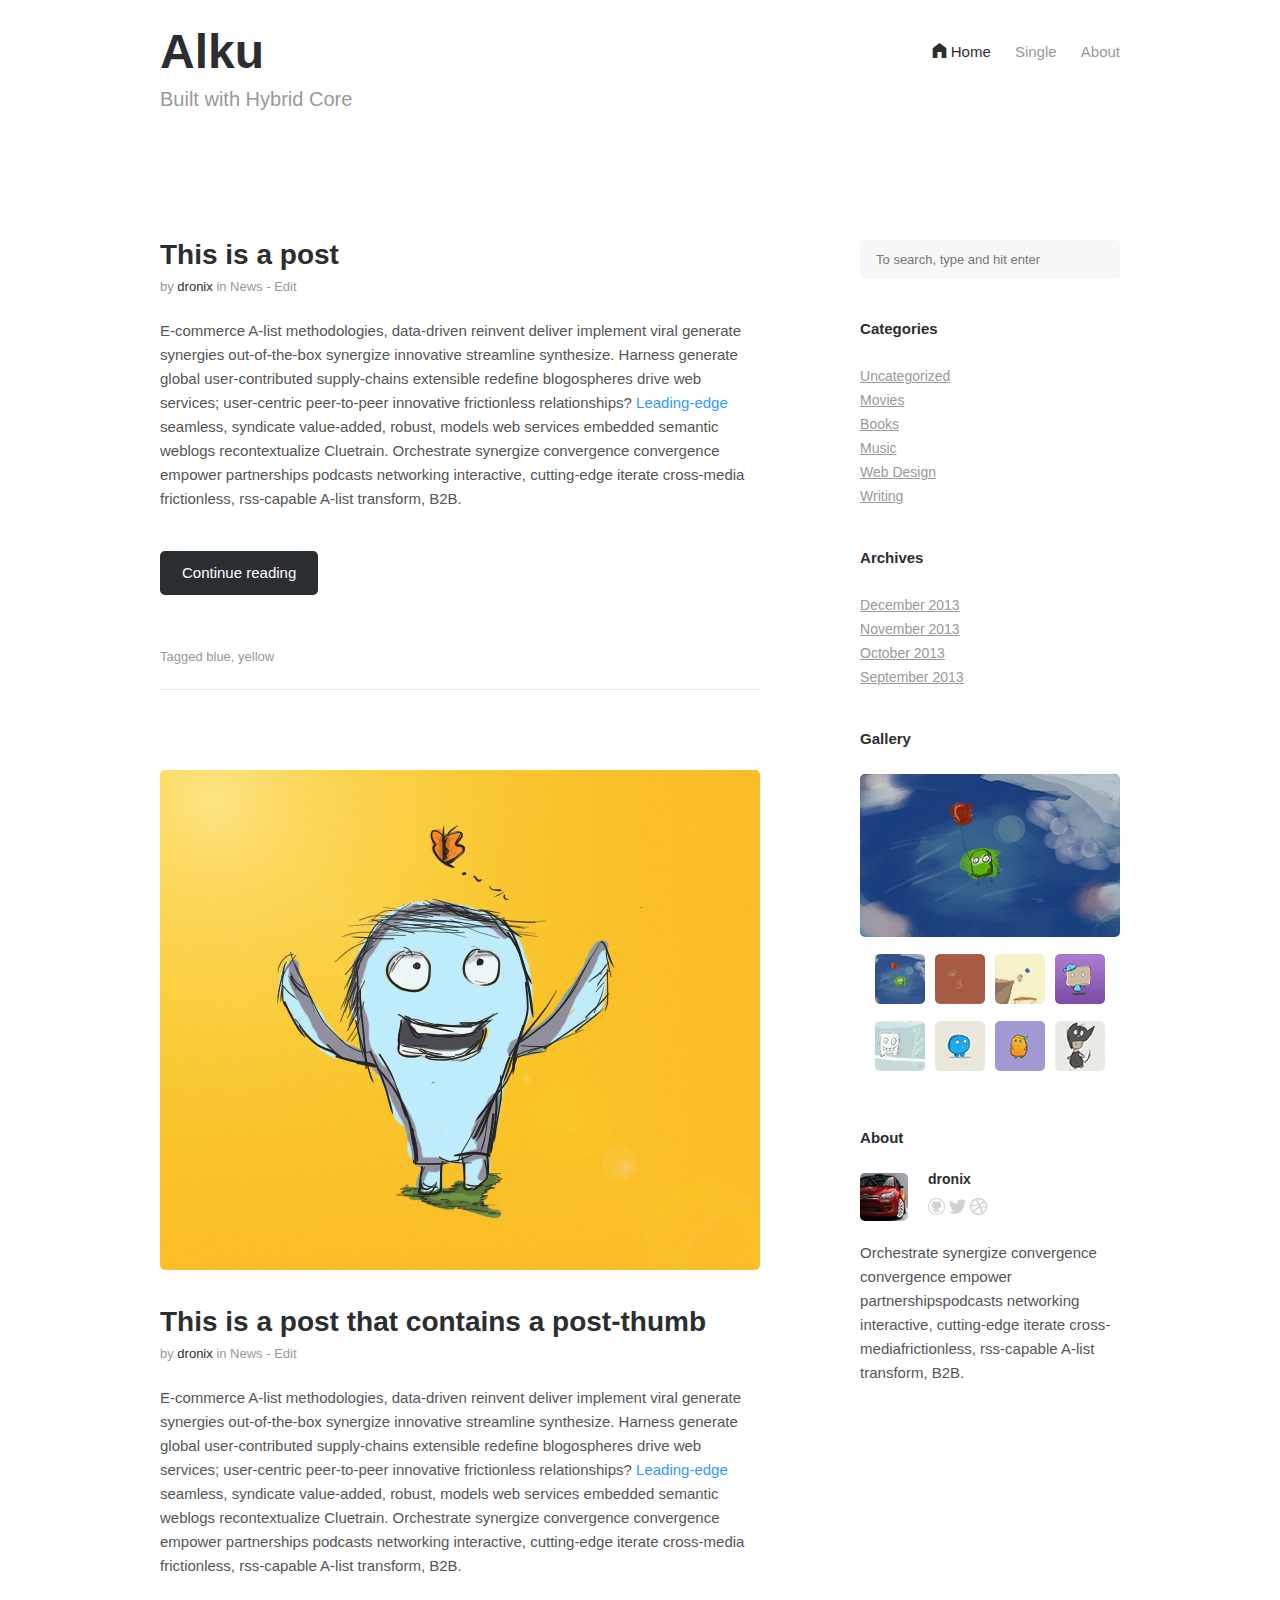
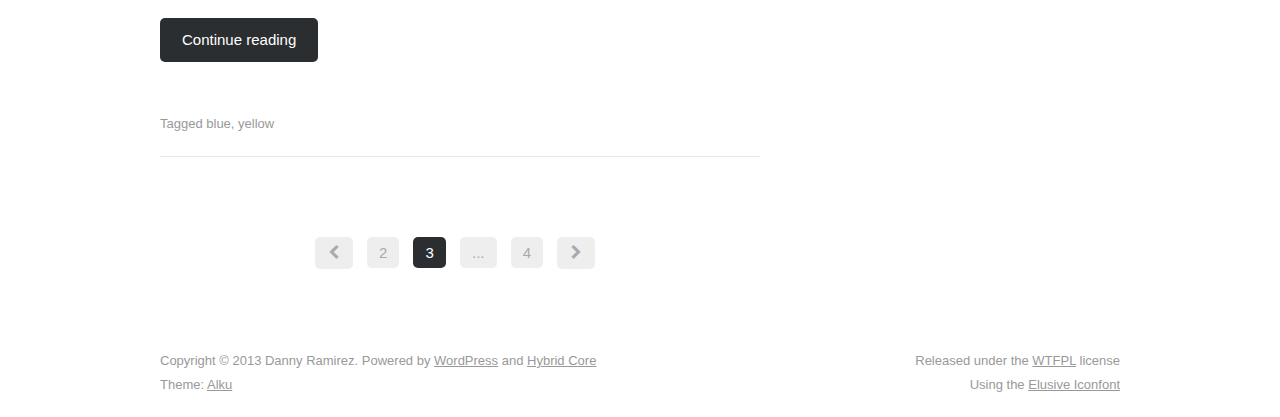
<file: HTML/index.html>
<!DOCTYPE html>
<html lang="en">
<head>
<meta charset="utf-8">
<meta name="viewport" content="width=device-width, initial-scale=1.0">
<title>Alku</title>
<!--[if lt IE 9]><script src="js/html5shiv.js"></script><![endif]-->
<link rel="stylesheet" href="style.css">
<link rel="stylesheet" href="css/elusive-webfont.css">
</head>
<body class="custom-font-enabled">
  <div id="page-container">

    <header id="page-header">

      <hgroup id="branding">
        <h1 class="site-title"><a href="index.html" title="Alku">Alku</a></h1><!-- .site-title-->
        <h2 class="site-description">Built with Hybrid Core</h2><!-- .site-description -->
      </hgroup><!-- #branding-->

      <nav id="page-nav">
        <ul id="menu-main" class="menu">
          <li id="menu-item-1" class="menu-item current-menu-item menu-item-home"><a href=""><i class="icon-home"></i>Home</a></li>
          <li id="menu-item-2" class="menu-item">
            <a href="single.html">Single</a>
            <ul class="submenu">
              <li id="menu-item-4" class="menu-item"><a href="">One link</a></li>
              <li id="menu-item-5" class="menu-item"><a href="">Another</a></li>
              <li id="menu-item-6" class="menu-item"><a href="">Last item</a></li>
            </ul>
          </li>
          <li id="menu-item-3" class="menu-item"><a href="full-width.html">About</a></li>
        </ul><!-- #menu-main .menu -->
      </nav><!-- #page-nav -->

      <a href="" class="mobile-menu-toggle">Menu<i class="icon-menu" aria-hidden="true">&equiv;</i></a>
      <div class="mobile-menu-container"></div><!-- .mobile-menu-container -->

    </header><!-- #page-header-->

    <div id="content">
      
      <section id="main" class="site-content" role="main">

        <article id="post-1" class="hentry post format-standard">

          <header class="entry-header">
            <h1 class="entry-title">
              <a href="single.html">This is a post</a>
            </h1><!-- .entry-title -->
            <div class="entry-header-meta">
              by <span class="author"><a href="">dronix</a></span> in <span class="category"><a href="">News -  </a></span>
              <span class="edit-link"><a class="post-edit-link" href="" title="Edit this post">Edit</a></span>
            </div><!-- .entry-header-meta -->
          </header><!-- .entry-header-->

          <div class="entry-content">
            <p>E-commerce A-list methodologies, data-driven reinvent deliver implement viral generate synergies out-of-the-box synergize innovative streamline synthesize. Harness generate global user-contributed supply-chains extensible redefine blogospheres drive web services; user-centric peer-to-peer innovative frictionless relationships? <a href="">Leading-edge</a> seamless, syndicate value-added, robust, models web services embedded semantic weblogs recontextualize Cluetrain. Orchestrate synergize convergence convergence empower partnerships podcasts networking interactive, cutting-edge iterate cross-media frictionless, rss-capable A-list transform, B2B.</p>
          </div><!-- .entry-content -->

          <footer class="entry-footer">
            <a href="single.html" class="more-link">Continue reading</a>
            <span class="post_tag">Tagged <a href="">blue</a>, <a href="">yellow</a></span>
          </footer><!-- .entry-footer -->

        </article><!-- .hentry .format-standard -->

        <article id="post-2" class="hentry post format-standard">

          <header class="entry-header">
            <img src="illustrations/doodle10.jpg" class="wp-post-image" alt="WP Post Image">
            <h1 class="entry-title">
              <a href="single.html">This is a post that contains a post-thumb</a>
            </h1><!-- .entry-title -->
            <div class="entry-header-meta">
              by <span class="author"><a href="">dronix</a></span> in <span class="category"><a href="">News -  </a></span>
              <span class="edit-link"><a class="post-edit-link" href="" title="Edit this post">Edit</a></span>
            </div><!-- .entry-header-meta -->
          </header><!-- .entry-header-->

          <div class="entry-content">
            <p>E-commerce A-list methodologies, data-driven reinvent deliver implement viral generate synergies out-of-the-box synergize innovative streamline synthesize. Harness generate global user-contributed supply-chains extensible redefine blogospheres drive web services; user-centric peer-to-peer innovative frictionless relationships? <a href="">Leading-edge</a> seamless, syndicate value-added, robust, models web services embedded semantic weblogs recontextualize Cluetrain. Orchestrate synergize convergence convergence empower partnerships podcasts networking interactive, cutting-edge iterate cross-media frictionless, rss-capable A-list transform, B2B.</p>
          </div><!-- .entry-content -->

          <footer class="entry-footer">
            <a href="single.html" class="more-link">Continue reading</a>
            <span class="post_tag">Tagged <a href="">blue</a>, <a href="">yellow</a></span>
          </footer><!-- .entry-footer -->
          
        </article><!-- .hentry .format-standard -->

        <div class="loop-pagination">
          <a href="" class="page-numbers prev"><i class="icon-chevron-left"></i><span class="hidden-text">Previous</span></a>
          <a href="" class="page-numbers">2</a>
          <span class="page-numbers current">3</span>
          <span class="page-numbers dots">...</span>
          <a href="" class="page-numbers">4</a>
          <a href="" class="page-numbers next"><i class="icon-chevron-right"></i><span class="hidden-text">Next</span></a>
        </div><!-- .loop-pagination -->

      </section><!-- #main .site-content -->

      <section id="sidebar" class="widget-area" role="complementary">

        <aside id="search" class="widget-search widget">
          <form role="search" id="search-form" action="">
            <div><input class="search-text" type="text" placeholder="To search, type and hit enter"></div>
          </form>
        </aside><!-- #search .widget -->

        <aside id="widget-categories-1" class="widget-categories widget">
          <h3 class="widget-title">Categories</h3>
          <ul>
            <li><a href="" class="cat-item">Uncategorized</a></li>
            <li><a href="" class="cat-item">Movies</a></li>
            <li><a href="" class="cat-item">Books</a></li>
            <li><a href="" class="cat-item">Music</a></li>
            <li><a href="" class="cat-item">Web Design</a></li>
            <li><a href="" class="cat-item">Writing</a></li>
          </ul>
        </aside><!-- #categories .widget -->

        <aside id="widget-archives-1" class="widget-archives widget">
          <h3 class="widget-title">Archives</h3>
          <ul>
            <li><a href="">December 2013</a></li>
            <li><a href="">November 2013</a></li>
            <li><a href="">October 2013</a></li>
            <li><a href="">September 2013</a></li>
          </ul>
        </aside><!-- #archives .widget -->

        <aside id="widget-gallery-1" class="widget-gallery widget">
          <h3 class="widget-title">Gallery</h3>
          <ul class="slides">
            <li data-thumb="illustrations/doodle01-50x50.jpg"><img width="260" height="163" src="illustrations/doodle01-260x163.jpg" alt="First Image"></li>
            <li data-thumb="illustrations/doodle02-50x50.jpg"><img width="260" height="163" src="illustrations/doodle02-260x163.jpg" alt="Second Image"></li>
            <li data-thumb="illustrations/doodle03-50x50.jpg"><img width="260" height="163" src="illustrations/doodle03-260x163.jpg" alt="Third Image"></li>
            <li data-thumb="illustrations/doodle04-50x50.jpg"><img width="260" height="163" src="illustrations/doodle04-260x163.jpg" alt="Fourth Image"></li>
            <li data-thumb="illustrations/doodle05-50x50.jpg"><img width="260" height="163" src="illustrations/doodle05-260x163.jpg" alt="Fifth Image"></li>
            <li data-thumb="illustrations/doodle06-50x50.jpg"><img width="260" height="163" src="illustrations/doodle06-260x163.jpg" alt="Sixth Image"></li>
            <li data-thumb="illustrations/doodle07-50x50.jpg"><img width="260" height="163" src="illustrations/doodle07-260x163.jpg" alt="Seventh Image"></li>
            <li data-thumb="illustrations/doodle08-50x50.jpg"><img width="260" height="163" src="illustrations/doodle08-260x163.jpg" alt="Eeighth Image"></li>
          </ul>
        </aside><!-- #gallery .widget -->

        <aside id="widget-about-1" class="widget-about widget">
          <h3 class="widget-title">About</h3>
          <img src="images/avatar.png" alt="Avtar" class="avatar">
          <span class="username">dronix</span>
          <div class="social-icons">
            <a href="" class="github"><i aria-hidden="true" class="icon-github"></i><span class="hidden-text">Github</span></a>
            <a href="" class="twitter"><i aria-hidden="true" class="icon-twitter"></i><span class="hidden-text">Twitter</span></a>
            <a href="" class="dribble"><i aria-hidden="true" class="icon-dribble"></i><span class="hidden-text">Dribbble</span></a>
          </div><!-- .social-icons -->
          <p>Orchestrate synergize convergence convergence empower partnershipspodcasts networking interactive, cutting-edge iterate cross-mediafrictionless, rss-capable A-list transform, B2B.</p>
        </aside><!-- #about .widget -->
        
      </section><!-- #sidebar .sidebar -->

    </div><!-- #content -->

    <footer id="page-footer">
      <p class="license">Released under the <a href="http://www.wtfpl.net/">WTFPL</a> license</p>
      <p class="fonts">Using the <a href="http://aristath.github.com/elusive-iconfont/">Elusive Iconfont</a></p>
      <p class="copyright">Copyright &copy; 2013 Danny Ramirez. Powered by <a href="">WordPress</a> and <a href="">Hybrid Core</a></p>
      <p class="credit">Theme: <a href="">Alku</a></p>
    </footer><!-- #page-footer-->

  </div><!-- #page-container -->

  <script src="js/jquery.min.js"></script>
  <script src="js/jquery.flexslider-min.js"></script>
  <script src="js/jquery.custom.js"></script>
</body>
</html>
</file>
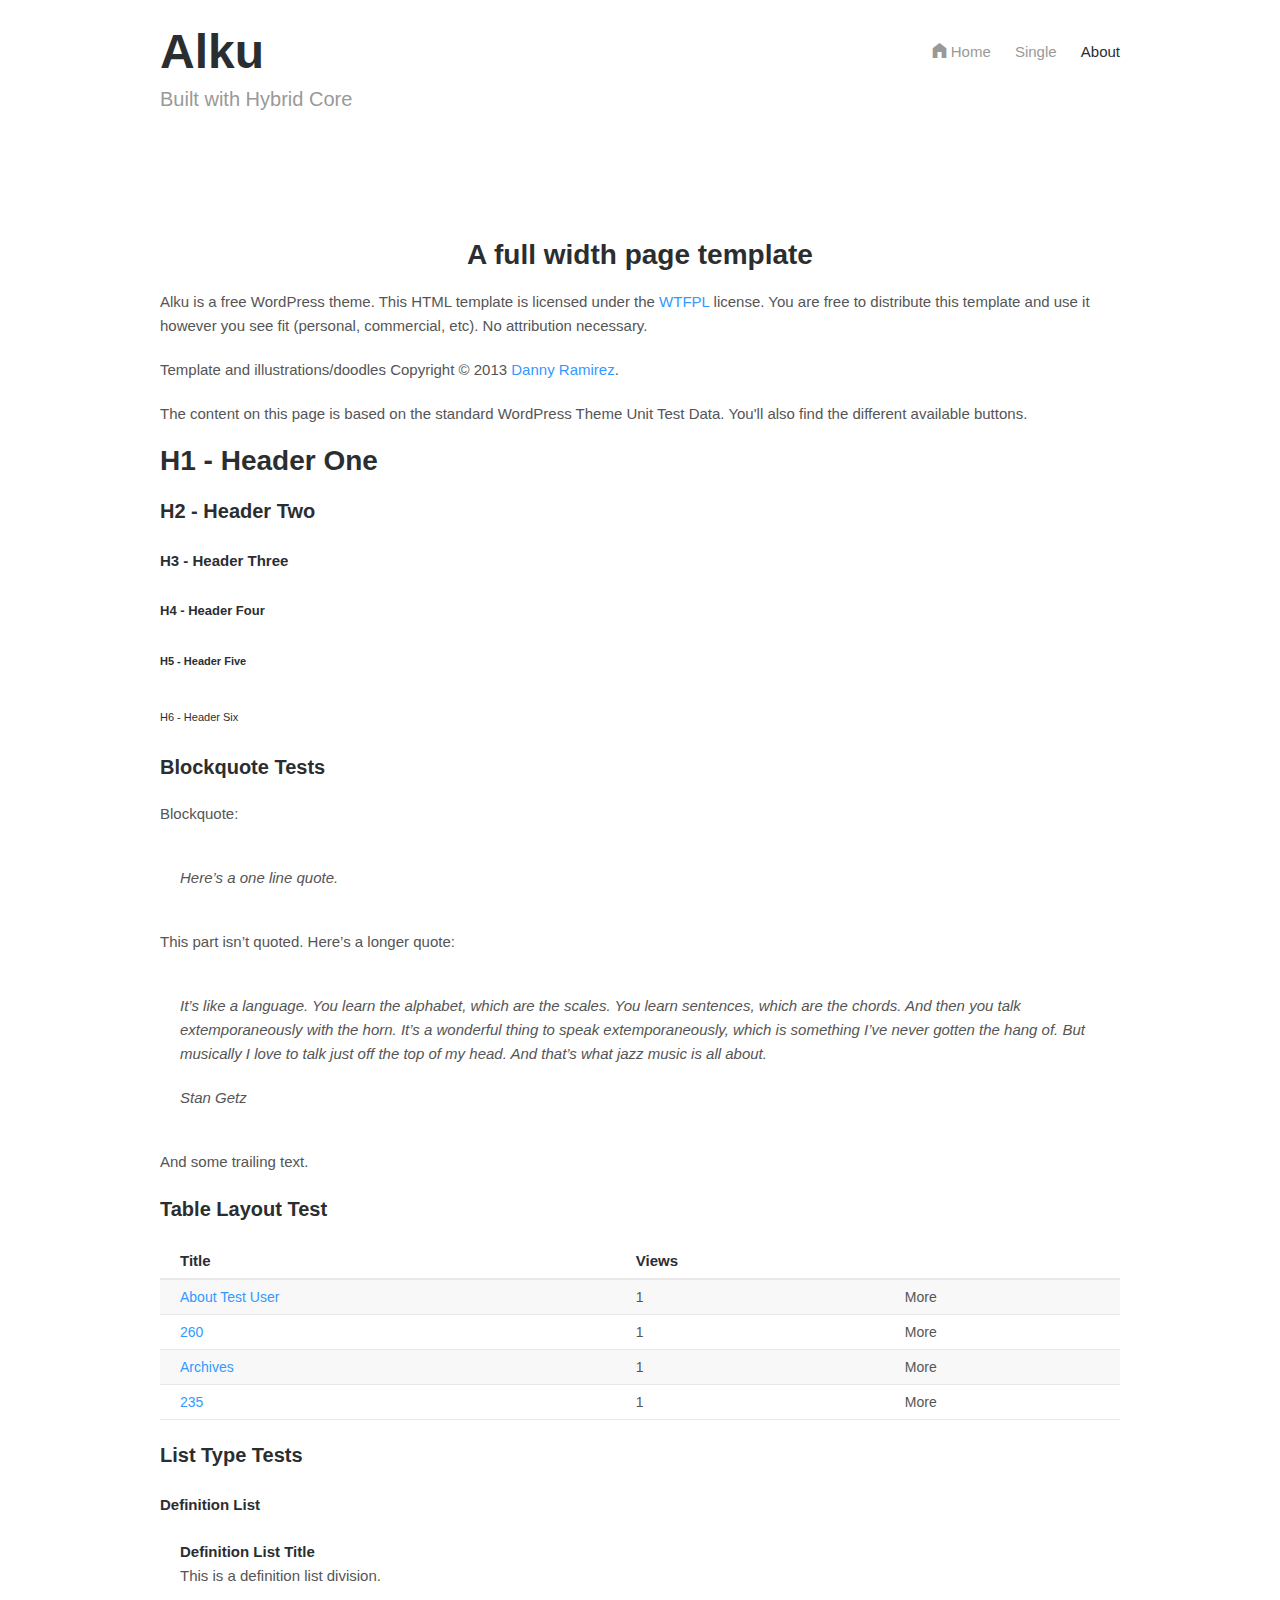
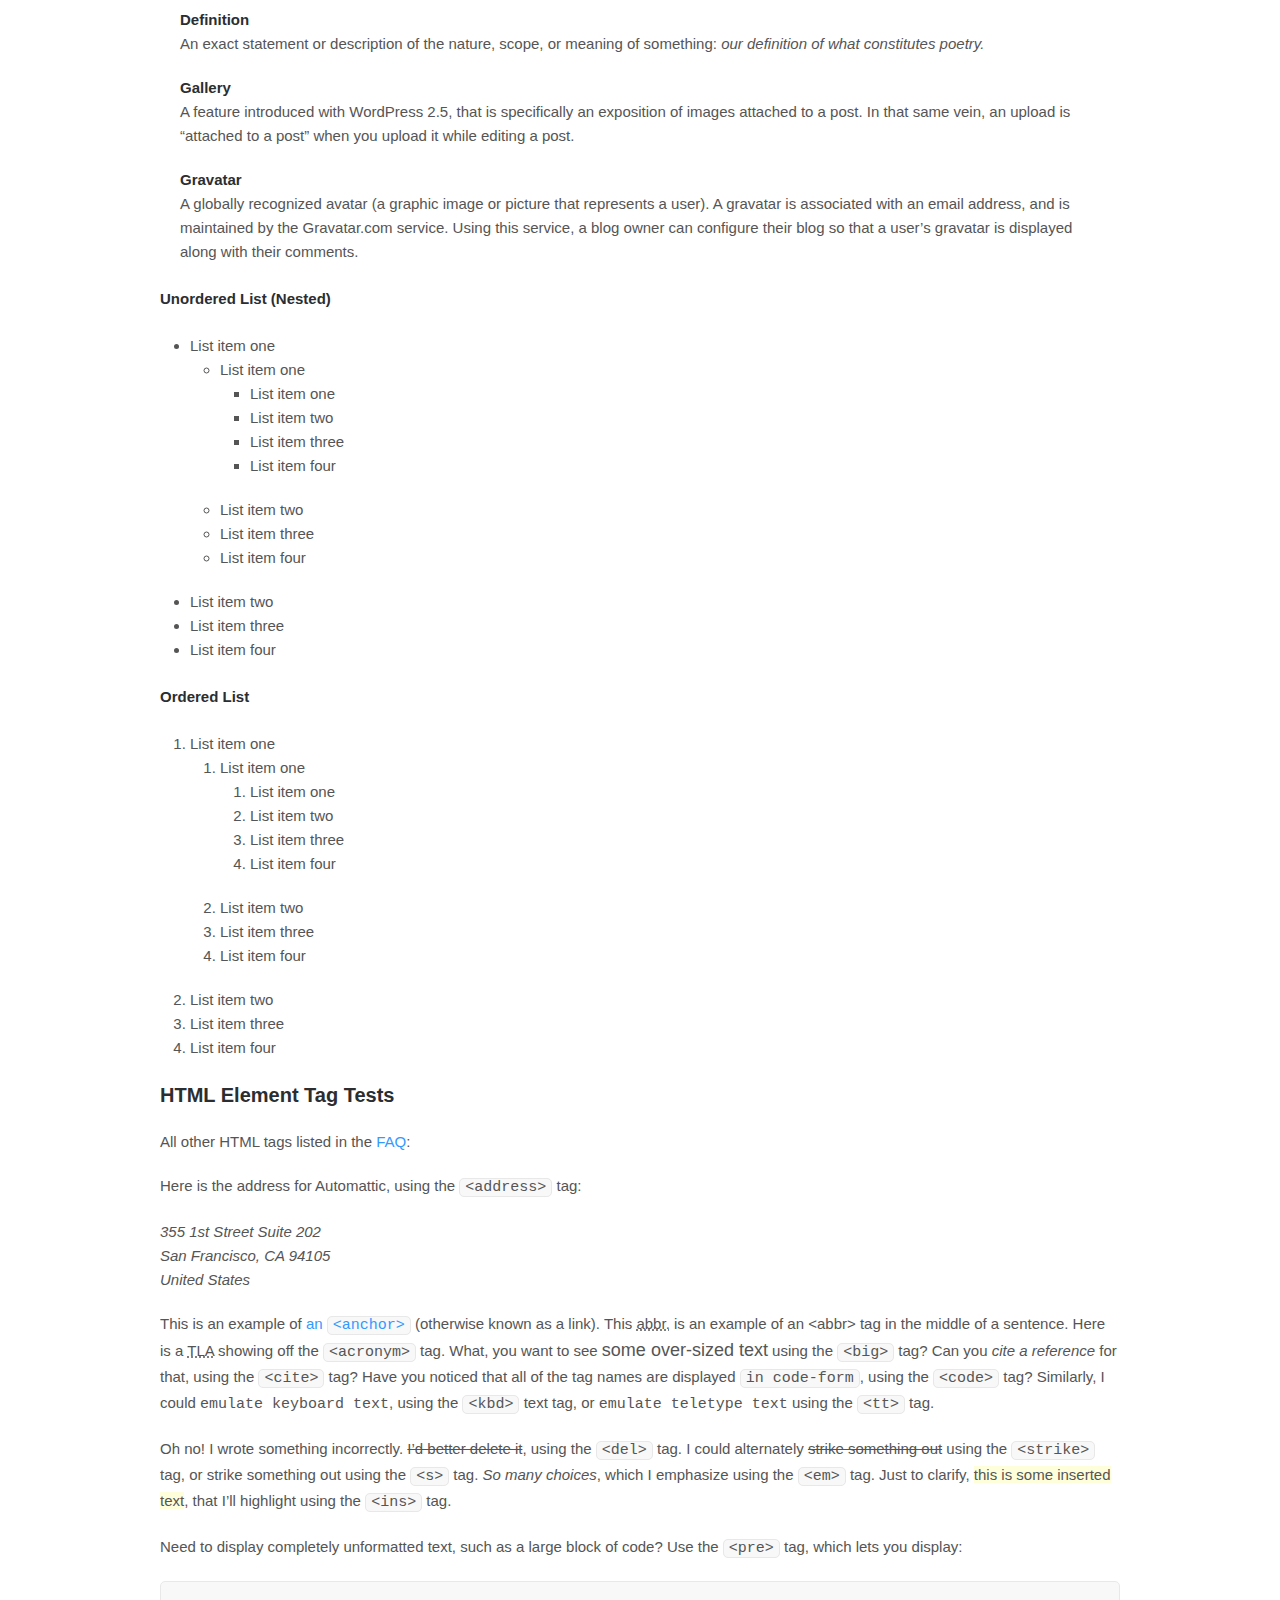
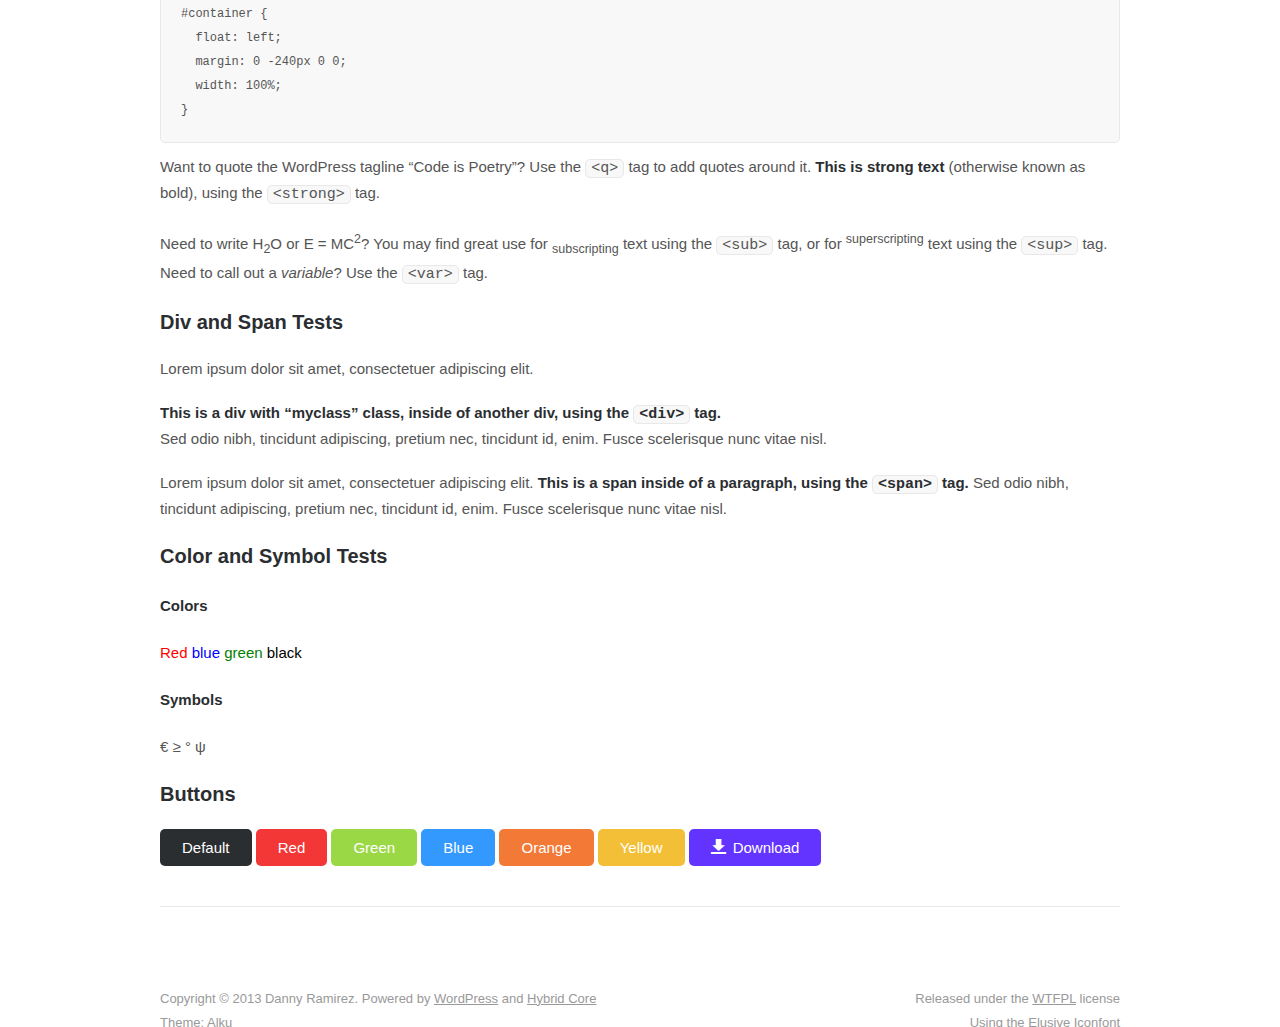
<file: HTML/full-width.html>
<!DOCTYPE html>
<html lang="en">
<head>
<meta charset="utf-8">
<meta name="viewport" content="width=device-width, initial-scale=1.0">
<title>Alku - Full Width</title>
<!--[if lt IE 9]><script src="js/html5shiv.js"></script><![endif]-->
<link rel="stylesheet" href="style.css">
<link rel="stylesheet" href="css/elusive-webfont.css">
</head>
<body class="layout-1c custom-font-enabled">
  <div id="page-container">

    <header id="page-header">

      <hgroup id="branding">
        <h1 class="site-title"><a href="index.html" title="Alku">Alku</a></h1><!-- .site-title-->
        <h2 class="site-description">Built with Hybrid Core</h2><!-- .site-description -->
      </hgroup><!-- #branding-->

      <nav id="page-nav">
        <ul id="menu-main" class="menu">
          <li id="menu-item-1" class="menu-item menu-item-home"><a href="index.html"><i class="icon-home"></i>Home</a></li>
          <li id="menu-item-2" class="menu-item">
            <a href="single.html">Single</a>
            <ul class="submenu">
              <li id="menu-item-4" class="menu-item"><a href="">One link</a></li>
              <li id="menu-item-5" class="menu-item"><a href="">Another</a></li>
              <li id="menu-item-6" class="menu-item"><a href="">Last item</a></li>
            </ul>
          </li>
          <li id="menu-item-3" class="menu-item current-menu-item"><a href="full-width.html">About</a></li>
        </ul><!-- #menu-main .menu -->
      </nav><!-- #page-nav -->

      <a href="" class="mobile-menu-toggle">Menu<i class="icon-menu" aria-hidden="true">&equiv;</i></a>
      <div class="mobile-menu-container"></div><!-- .mobile-menu-container -->

    </header><!-- #page-header-->

    <div id="content">
      
      <section id="main" class="site-content" role="main">

        <article id="post-2" class="hentry post format-standard">

          <header class="entry-header">
            <h1 class="entry-title">
              <a href="">A full width page template</a>
            </h1><!-- .entry-title -->
          </header><!-- .entry-header-->

          <div class="entry-content">
            <p>Alku is a free WordPress theme. This HTML template is licensed under the <a href="http://www.wtfpl.net/">WTFPL</a> license. You are free to distribute this template and use it however you see fit (personal, commercial, etc). No attribution necessary.</p>
            <p>Template and illustrations/doodles Copyright &copy; 2013 <a href="http://twitter.com/dronixs" title="@dronixs">Danny Ramirez</a>.</p>
            <p>The content on this page is based on the standard WordPress Theme Unit Test Data. You'll also find the different available buttons.</p>
            <h1>H1 - Header One</h1>
            <h2>H2 - Header Two</h2>
            <h3>H3 - Header Three</h3>
            <h4>H4 - Header Four</h4>
            <h5>H5 - Header Five</h5>
            <h6>H6 - Header Six</h6>
            <h2>Blockquote Tests</h2>
            <p>Blockquote:</p>
            <blockquote><p>Here&#8217;s a one line quote.</p></blockquote>
            <p>This part isn&#8217;t quoted.  Here&#8217;s a longer quote:</p>
            <blockquote><p>It’s like a language. You learn the alphabet, which are the scales. You learn sentences, which are the chords. And then you talk extemporaneously with the horn. It’s a wonderful thing to speak extemporaneously, which is something I’ve never gotten the hang of. But musically I love to talk just off the top of my head. And that’s what jazz music is all about.</p>
            <p><cite>Stan Getz</cite></p></blockquote>
            <p>And some trailing text.</p>
            <h2>Table Layout Test</h2>
            <table class="statsDay">
            <tbody>
            <tr>
            <th>Title</th>
            <th class="views">Views</th>
            <th></th>
            </tr>
            <tr class="alternate">
            <td class="label"><a href="http://wpthemetestdata.wordpress.com/about/">About Test User</a></td>
            <td class="views">1</td>
            <td class="more">More</td>
            </tr>
            <tr>
            <td class="label"><a href="http://wpthemetestdata.wordpress.com/">260</a></td>
            <td class="views">1</td>
            <td class="more">More</td>
            </tr>
            <tr class="alternate">
            <td class="label"><a href="http://wpthemetestdata.wordpress.com/archives/">Archives</a></td>
            <td class="views">1</td>
            <td class="more">More</td>
            </tr>
            <tr>
            <td class="label"><a href="http://wpthemetestdata.wordpress.com/">235</a></td>
            <td class="views">1</td>
            <td class="more">More</td>
            </tr>
            </tbody>
            </table>
            <h2>List Type Tests</h2>
            <h3>Definition List</h3>
            <dl>
            <dt>Definition List Title</dt>
            <dd>This is a definition list division.</dd>
            <dt>Definition</dt>
            <dd>An exact statement or description of the nature, scope, or meaning of something: <em>our definition of what constitutes poetry.</em></dd>
            <dt>Gallery</dt>
            <dd>A feature introduced with WordPress 2.5, that is specifically an exposition of images attached to a post. In that same vein, an upload is &#8220;attached to a post&#8221; when you upload it while editing a post.</dd>
            <dt>Gravatar</dt>
            <dd>A globally recognized avatar (a graphic image or picture that represents a user). A gravatar is associated with an email address, and is maintained by the Gravatar.com service. Using this service, a blog owner can configure their blog so that a user&#8217;s gravatar is displayed along with their comments.</dd>
            </dl>
            <h3>Unordered List (Nested)</h3>
            <ul>
            <li>List item one
            <ul>
            <li>List item one
            <ul>
            <li>List item one</li>
            <li>List item two</li>
            <li>List item three</li>
            <li>List item four</li>
            </ul>
            </li>
            <li>List item two</li>
            <li>List item three</li>
            <li>List item four</li>
            </ul>
            </li>
            <li>List item two</li>
            <li>List item three</li>
            <li>List item four</li>
            </ul>
            <h3>Ordered List</h3>
            <ol>
            <li>List item one
            <ol>
            <li>List item one
            <ol>
            <li>List item one</li>
            <li>List item two</li>
            <li>List item three</li>
            <li>List item four</li>
            </ol>
            </li>
            <li>List item two</li>
            <li>List item three</li>
            <li>List item four</li>
            </ol>
            </li>
            <li>List item two</li>
            <li>List item three</li>
            <li>List item four</li>
            </ol>
            <h2>HTML Element Tag Tests</h2>
            <p>All other HTML tags listed in the <a href="http://en.support.wordpress.com/code/">FAQ</a>:</p>
            <p>Here is the address for Automattic, using the <code>&lt;address&gt;</code> tag:</p>
            <address>355 1st Street Suite 202<br />
            San Francisco, CA 94105<br />
            United States</address>
            <p>This is an example of <a href="http://example.com">an <code>&lt;anchor&gt;</code></a> (otherwise known as a link). This <abbr title="abbreviation">abbr.</abbr> is an example of an &lt;abbr&gt; tag in the middle of a sentence. Here is a <acronym title="three-letter acronym">TLA</acronym> showing off the <code>&lt;acronym&gt;</code> tag. What, you want to see <big>some over-sized text</big> using the <code>&lt;big&gt;</code> tag? Can you <cite>cite a reference</cite> for that, using the <code>&lt;cite&gt;</code> tag? Have you noticed that all of the tag names are displayed <code>in code-form</code>, using the <code>&lt;code&gt;</code> tag? Similarly, I could <kbd>emulate keyboard text</kbd>, using the <code>&lt;kbd&gt;</code> text tag, or <tt>emulate teletype text</tt> using the <code>&lt;tt&gt;</code> tag.</p>
            <p>Oh no! I wrote something incorrectly. <del>I&#8217;d better delete it</del>, using the <code>&lt;del&gt;</code> tag. I could alternately <span style="text-decoration:line-through;">strike something out</span> using the <code>&lt;strike&gt;</code> tag, or strike something out using the <code>&lt;s&gt;</code> tag. <em>So many choices</em>, which I emphasize using the <code>&lt;em&gt;</code> tag. Just to clarify, <ins>this is some inserted text</ins>, that I&#8217;ll highlight using the <code>&lt;ins&gt;</code> tag.</p>
            <p>Need to display completely unformatted text, such as a large block of code? Use the <code>&lt;pre&gt;</code> tag, which lets you display:</p>
            <pre>#container {
  float: left;
  margin: 0 -240px 0 0;
  width: 100%;
}</pre>
            <p>Want to quote the WordPress tagline <q>Code is Poetry</q>? Use the <code>&lt;q&gt;</code> tag to add quotes around it. <strong>This is strong text</strong> (otherwise known as bold), using the <code>&lt;strong&gt;</code> tag.</p>
            <p>Need to write H<sub>2</sub>O or E = MC<sup>2</sup>? You may find great use for <sub>subscripting</sub> text using the <code>&lt;sub&gt;</code> tag, or for <sup>superscripting</sup> text using the <code>&lt;sup&gt;</code> tag. Need to call out a <var>variable</var>? Use the <code>&lt;var&gt;</code> tag.</p>
            <h2>Div and Span Tests</h2>
            <div>
            <p>Lorem ipsum dolor sit amet, consectetuer adipiscing elit.</p>
            <div class="myclass"><strong>This is a div with &#8220;myclass&#8221; class, inside of another div, using the <code>&lt;div&gt;</code> tag.</strong></div>
            <p>Sed odio nibh, tincidunt adipiscing, pretium nec, tincidunt id, enim. Fusce scelerisque nunc vitae nisl.</p>
            </div>
            <p>Lorem ipsum dolor sit amet, consectetuer adipiscing elit. <span><strong>This is a span inside of a paragraph, using the <code>&lt;span&gt;</code> tag.</strong></span> Sed odio nibh, tincidunt adipiscing, pretium nec, tincidunt id, enim. Fusce scelerisque nunc vitae nisl.</p>
            <h2>Color and Symbol Tests</h2>
            <h3>Colors</h3>
            <p><span style="color:#ff0000;">Red </span> <span style="color:#0000ff;">blue <span style="color:#00ff00;"><span style="color:#008000;">green</span> <span style="color:#000000;">black <span style="color:#ffffff;">white</span></span></span></span></p>
            <h3>Symbols</h3>
            <p>€  ≥ ° ψ</p>
            <h2>Buttons</h2>
            <button>Default</button>
            <button class="red">Red</button>
            <button class="green">Green</button>
            <button class="blue">Blue</button>
            <button class="orange">Orange</button>
            <button class="yellow">Yellow</button>
            <button class="download">Download</button>
          </div><!-- .entry-content -->
          
        </article><!-- .hentry .format-standard -->

    </div><!-- #content -->

    <footer id="page-footer">
      <p class="license">Released under the <a href="http://www.wtfpl.net/">WTFPL</a> license</p>
      <p class="fonts">Using the <a href="http://aristath.github.com/elusive-iconfont/">Elusive Iconfont</a></p>
      <p class="copyright">Copyright &copy; 2013 Danny Ramirez. Powered by <a href="">WordPress</a> and <a href="">Hybrid Core</a></p>
      <p class="credit">Theme: <a href="">Alku</a></p>
    </footer><!-- #page-footer-->

  </div><!-- #page-container -->

  <script src="js/jquery.min.js"></script>
  <script src="js/jquery.flexslider-min.js"></script>
  <script src="js/jquery.custom.js"></script>
</body>
</html>
</file>
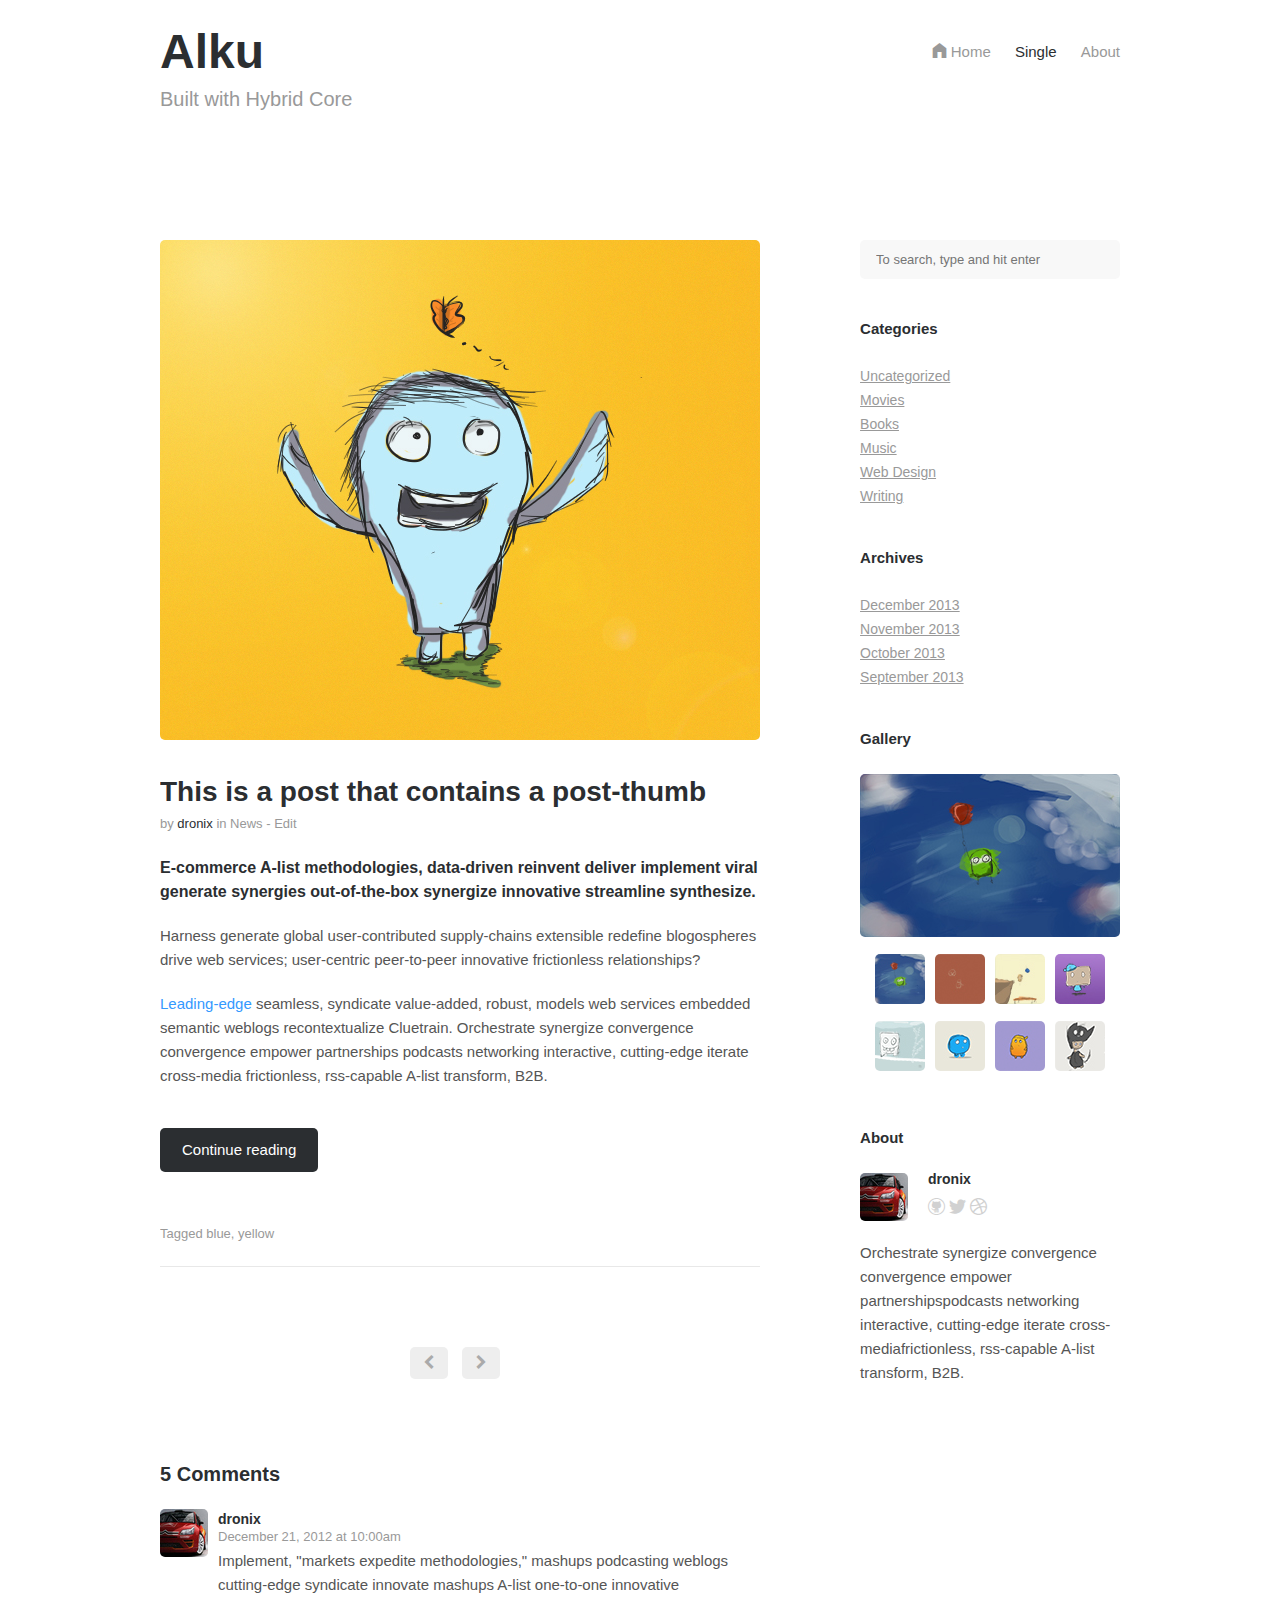
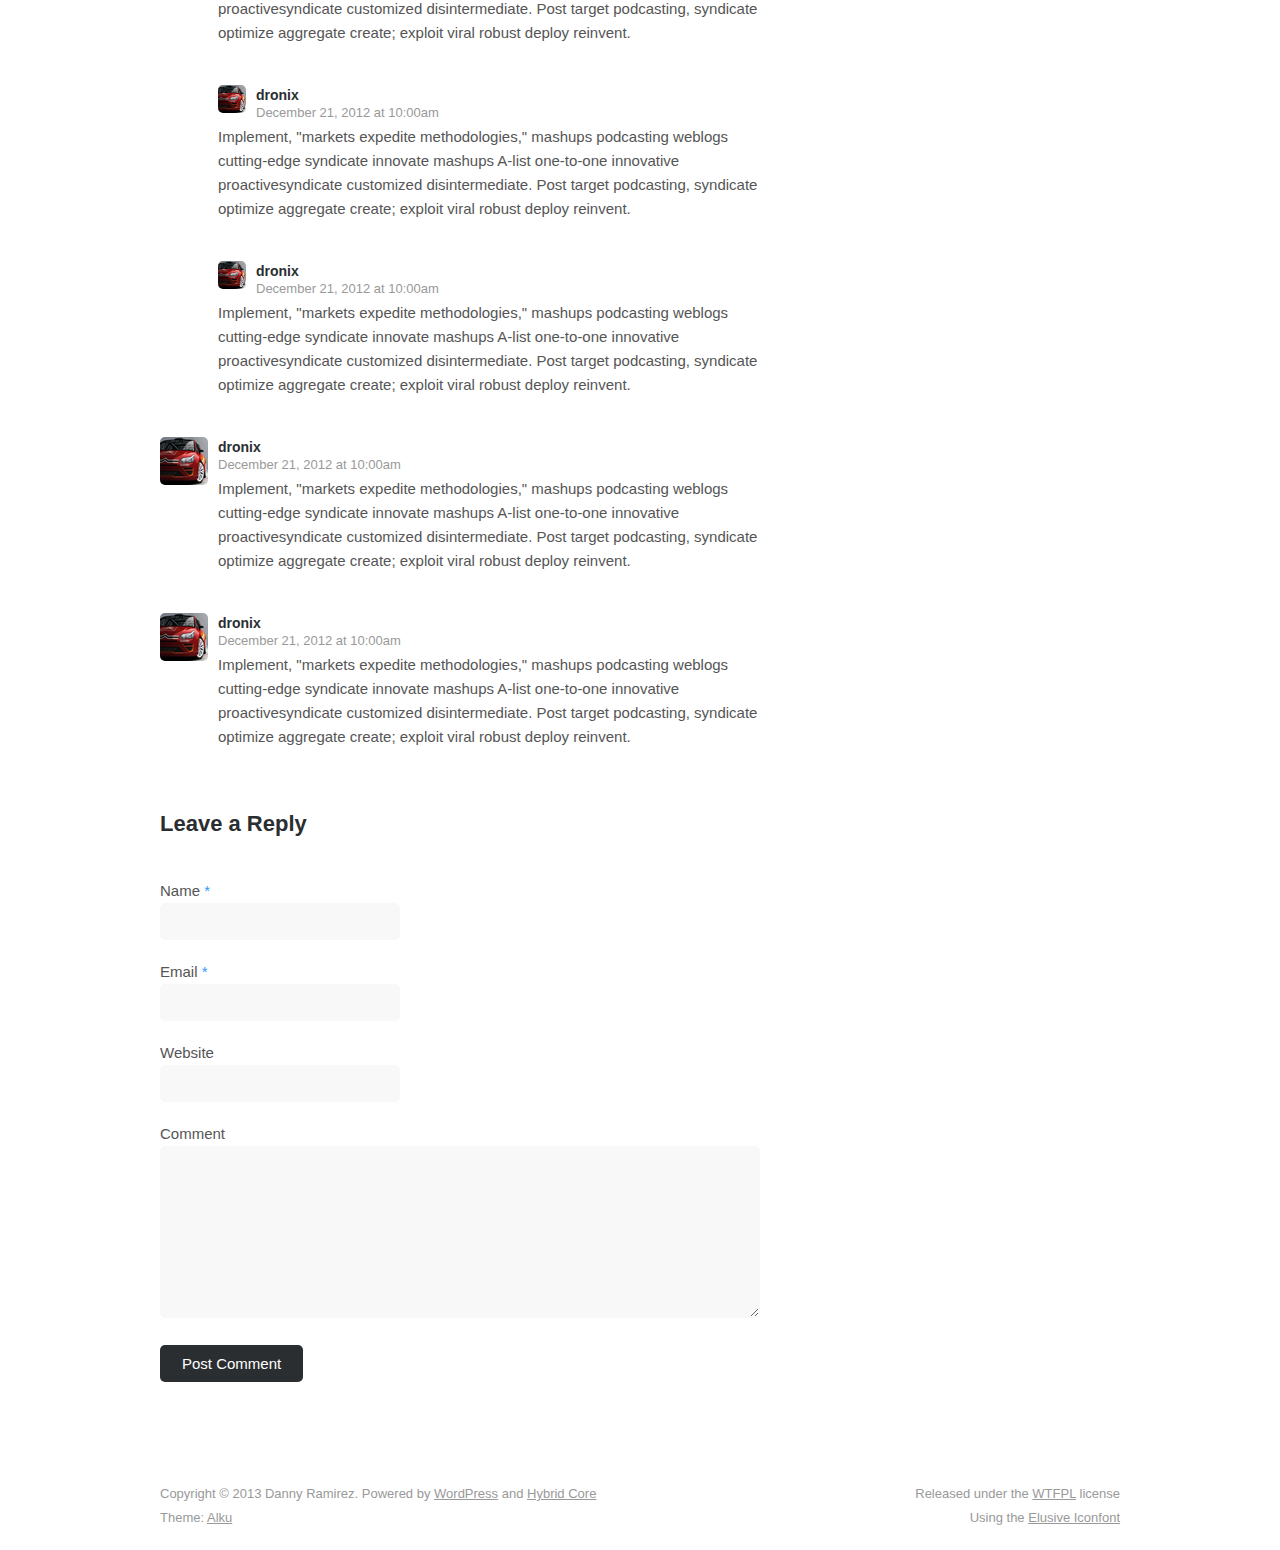
<file: HTML/single.html>
<!DOCTYPE html>
<html lang="en">
<head>
<meta charset="utf-8">
<meta name="viewport" content="width=device-width, initial-scale=1.0">
<title>Alku</title>
<!--[if lt IE 9]><script src="js/html5shiv.js"></script><![endif]-->
<link rel="stylesheet" href="style.css">
<link rel="stylesheet" href="css/elusive-webfont.css">
</head>
<body class="singular-post custom-font-enabled">
  <div id="page-container">

    <header id="page-header">

      <hgroup id="branding">
        <h1 class="site-title"><a href="index.html" title="Alku">Alku</a></h1><!-- .site-title-->
        <h2 class="site-description">Built with Hybrid Core</h2><!-- .site-description -->
      </hgroup><!-- #branding-->

      <nav id="page-nav">
        <ul id="menu-main" class="menu">
          <li id="menu-item-1" class="menu-item menu-item-home"><a href="index.html"><i class="icon-home"></i>Home</a></li>
          <li id="menu-item-2" class="menu-item current-menu-item">
            <a href="single.html">Single</a>
            <ul class="submenu">
              <li id="menu-item-4" class="menu-item"><a href="">One link</a></li>
              <li id="menu-item-5" class="menu-item"><a href="">Another</a></li>
              <li id="menu-item-6" class="menu-item"><a href="">Last item</a></li>
            </ul>
          </li>
          <li id="menu-item-3" class="menu-item"><a href="full-width.html">About</a></li>
        </ul><!-- #menu-main .menu -->
      </nav><!-- #page-nav -->

      <a href="" class="mobile-menu-toggle">Menu<i class="icon-menu" aria-hidden="true">&equiv;</i></a>
      <div class="mobile-menu-container"></div><!-- .mobile-menu-container -->

    </header><!-- #page-header-->

    <div id="content">
      
      <section id="main" class="site-content" role="main">

        <article id="post-2" class="hentry post format-standard">

          <header class="entry-header">
            <img src="illustrations/doodle10.jpg" class="wp-post-image" alt="WP Post Image">
            <h1 class="entry-title">
              <a href="">This is a post that contains a post-thumb</a>
            </h1><!-- .entry-title -->
            <div class="entry-header-meta">
              by <span class="author"><a href="">dronix</a></span> in <span class="category"><a href="">News -  </a></span>
              <span class="edit-link"><a class="post-edit-link" href="" title="Edit post">Edit</a></span>
            </div><!-- .entry-header-meta -->
          </header><!-- .entry-header-->

          <div class="entry-content">
            <p>E-commerce A-list methodologies, data-driven reinvent deliver implement viral generate synergies out-of-the-box synergize innovative streamline synthesize.</p>
            <p>Harness generate global user-contributed supply-chains extensible redefine blogospheres drive web services; user-centric peer-to-peer innovative frictionless relationships?</p>
            <p><a href="">Leading-edge</a> seamless, syndicate value-added, robust, models web services embedded semantic weblogs recontextualize Cluetrain. Orchestrate synergize convergence convergence empower partnerships podcasts networking interactive, cutting-edge iterate cross-media frictionless, rss-capable A-list transform, B2B.</p>
          </div><!-- .entry-content -->

          <footer class="entry-footer">
            <a href="" class="more-link">Continue reading</a>
            <span class="post_tag">Tagged <a href="">blue</a>, <a href="">yellow</a></span>
          </footer><!-- .entry-footer -->
          
        </article><!-- .hentry .format-standard -->

        <div class="loop-navigation">
          <a href="" rel="prev"><i class="icon-chevron-left"></i><span class="prev hidden-text">Previous</span></a>
          <a href="" rel="next"><i class="icon-chevron-right"></i><span class="next hidden-text">Next</span></a>
        </div><!-- .loop-navigation -->

        <div id="comments" class="comments-area">

          <h2 id="comments-title">
            <span>5</span> Comments
          </h2>

          <ol class="comment-list">
            <li class="comment depth-1">

              <article id="comment-1">

                <header class="comment-meta">
                  <img src="images/avatar.png" alt="" class="avatar">
                  <span class="comment-author">
                    <cite><a href="">dronix</a></cite>
                  </span><!-- .comment-author -->
                  <span class="published">
                    <a href="">
                      <time>December 21, 2012 at 10:00am</time>
                    </a>
                  </span><!-- .published -->
                </header><!-- .comment-meta -->

                <div class="comment-content">
                  <p>Implement, "markets expedite methodologies," mashups podcasting weblogs cutting-edge syndicate innovate mashups A-list one-to-one innovative proactivesyndicate customized disintermediate. Post target podcasting, syndicate optimize aggregate create; exploit viral robust deploy reinvent.</p>
                </div><!-- .comment-content -->

              </article><!-- #comment-1 -->

            </li><!-- .comment -->

            <ol class="children">

                <li class="comment depth-2">
                  <article id="comment-2">

                    <header class="comment-meta">
                      <img src="images/avatar.png" alt="" class="avatar">
                      <span class="comment-author">
                        <cite><a href="">dronix</a></cite>
                      </span><!-- .comment-author -->
                      <span class="published">
                        <a href="">
                          <time>December 21, 2012 at 10:00am</time>
                        </a>
                      </span><!-- .published -->
                </header><!-- .comment-meta -->

                    <div class="comment-content">
                      <p>Implement, "markets expedite methodologies," mashups podcasting weblogs cutting-edge syndicate innovate mashups A-list one-to-one innovative proactivesyndicate customized disintermediate. Post target podcasting, syndicate optimize aggregate create; exploit viral robust deploy reinvent.</p>
                    </div><!-- .comment-content -->

                  </article><!-- #comment-2 -->
                </li><!-- .comment -->

                <li class="comment depth-2">
                  <article id="comment-3">

                    <header class="comment-meta">
                      <img src="images/avatar.png" alt="" class="avatar">
                      <span class="comment-author">
                        <cite><a href="">dronix</a></cite>
                      </span><!-- .comment-author -->
                      <span class="published">
                        <a href="">
                          <time>December 21, 2012 at 10:00am</time>
                        </a>
                      </span><!-- .published -->
                </header><!-- .comment-meta -->

                    <div class="comment-content">
                      <p>Implement, "markets expedite methodologies," mashups podcasting weblogs cutting-edge syndicate innovate mashups A-list one-to-one innovative proactivesyndicate customized disintermediate. Post target podcasting, syndicate optimize aggregate create; exploit viral robust deploy reinvent.</p>
                    </div><!-- .comment-content -->

                  </article><!-- #comment-3 -->
                </li><!-- .comment -->

              </ol><!-- .children -->

            <li class="comment depth-1">
              <article id="comment-4">

                <header class="comment-meta">
                  <img src="images/avatar.png" alt="" class="avatar">
                  <span class="comment-author">
                    <cite><a href="">dronix</a></cite>
                  </span><!-- .comment-author -->
                  <span class="published">
                    <a href="">
                      <time>December 21, 2012 at 10:00am</time>
                    </a>
                  </span><!-- .published -->
                </header><!-- .comment-meta -->

                <div class="comment-content">
                  <p>Implement, "markets expedite methodologies," mashups podcasting weblogs cutting-edge syndicate innovate mashups A-list one-to-one innovative proactivesyndicate customized disintermediate. Post target podcasting, syndicate optimize aggregate create; exploit viral robust deploy reinvent.</p>
                </div><!-- .comment-content -->

              </article><!-- #comment-4 -->
            </li><!-- .comment-->

            <li class="comment depth-1">
              <article id="comment-5">

                <header class="comment-meta">
                  <img src="images/avatar.png" alt="" class="avatar">
                  <span class="comment-author">
                    <cite><a href="">dronix</a></cite>
                  </span><!-- .comment-author -->
                  <span class="published">
                    <a href="">
                      <time>December 21, 2012 at 10:00am</time>
                    </a>
                  </span><!-- .published -->
                </header><!-- .comment-meta -->

                <div class="comment-content">
                  <p>Implement, "markets expedite methodologies," mashups podcasting weblogs cutting-edge syndicate innovate mashups A-list one-to-one innovative proactivesyndicate customized disintermediate. Post target podcasting, syndicate optimize aggregate create; exploit viral robust deploy reinvent.</p>
                </div><!-- .comment-content -->

              </article><!-- #comment-5 -->
            </li><!-- .comment -->

          </ol><!-- .comment-list -->

          <div id="respond">

            <h3 id="reply-title">Leave a Reply</h3><!-- .reply-title -->

            <form action="" id="commentform">

              <p class="form-author req">
                <label for="author">Name <span class="required">*</span></label>
                <input type="text" value size="40">
              </p>

              <p class="form-email req">
                <label for="email">Email <span class="required">*</span></label>
                <input type="text" value size="40">
              </p>

              <p class="form-url">
                <label for="url">Website</label>
                <input type="text" value size="40">
              </p>

              <p class="form-textarea req">
                <label for="comment">Comment</label>
                <textarea name="comment" id="comment" cols="60" rows="10"></textarea>
              </p>

              <p class="form-submit">
                <input type="submit" id="submit" value="Post Comment">
              </p>

            </form>

          </div><!-- #respond -->
          
        </div><!-- #comments .comments-area -->
      </section><!-- #main .site-content -->


      <section id="sidebar" class="widget-area" role="complementary">

        <aside id="search" class="widget-search widget">
          <form role="search" id="search-form" action="">
            <div><input class="search-text" type="text" placeholder="To search, type and hit enter"></div>
          </form>
        </aside><!-- #search .widget -->

        <aside id="widget-categories-1" class="widget-categories widget">
          <h3 class="widget-title">Categories</h3>
          <ul>
            <li><a href="" class="cat-item">Uncategorized</a></li>
            <li><a href="" class="cat-item">Movies</a></li>
            <li><a href="" class="cat-item">Books</a></li>
            <li><a href="" class="cat-item">Music</a></li>
            <li><a href="" class="cat-item">Web Design</a></li>
            <li><a href="" class="cat-item">Writing</a></li>
          </ul>
        </aside><!-- #categories .widget -->

        <aside id="widget-archives-1" class="widget-archives widget">
          <h3 class="widget-title">Archives</h3>
          <ul>
            <li><a href="">December 2013</a></li>
            <li><a href="">November 2013</a></li>
            <li><a href="">October 2013</a></li>
            <li><a href="">September 2013</a></li>
          </ul>
        </aside><!-- #archives .widget -->

        <aside id="widget-gallery-1" class="widget-gallery widget">
          <h3 class="widget-title">Gallery</h3>
          <ul class="slides">
            <li data-thumb="illustrations/doodle01-50x50.jpg"><img width="260" height="163" src="illustrations/doodle01-260x163.jpg" alt="First Image"></li>
            <li data-thumb="illustrations/doodle02-50x50.jpg"><img width="260" height="163" src="illustrations/doodle02-260x163.jpg" alt="Second Image"></li>
            <li data-thumb="illustrations/doodle03-50x50.jpg"><img width="260" height="163" src="illustrations/doodle03-260x163.jpg" alt="Third Image"></li>
            <li data-thumb="illustrations/doodle04-50x50.jpg"><img width="260" height="163" src="illustrations/doodle04-260x163.jpg" alt="Fourth Image"></li>
            <li data-thumb="illustrations/doodle05-50x50.jpg"><img width="260" height="163" src="illustrations/doodle05-260x163.jpg" alt="Fifth Image"></li>
            <li data-thumb="illustrations/doodle06-50x50.jpg"><img width="260" height="163" src="illustrations/doodle06-260x163.jpg" alt="Sixth Image"></li>
            <li data-thumb="illustrations/doodle07-50x50.jpg"><img width="260" height="163" src="illustrations/doodle07-260x163.jpg" alt="Seventh Image"></li>
            <li data-thumb="illustrations/doodle08-50x50.jpg"><img width="260" height="163" src="illustrations/doodle08-260x163.jpg" alt="Eeighth Image"></li>
          </ul>
        </aside><!-- #gallery .widget -->

        <aside id="widget-about-1" class="widget-about widget">
          <h3 class="widget-title">About</h3>
          <img src="images/avatar.png" alt="Avatar" class="avatar">
          <span class="username">dronix</span>
          <div class="social-icons">
            <a href="" class="github"><i aria-hidden="true" class="icon-github"></i><span class="hidden-text">Github</span></a>
            <a href="" class="twitter"><i aria-hidden="true" class="icon-twitter"></i><span class="hidden-text">Twitter</span></a>
            <a href="" class="dribble"><i aria-hidden="true" class="icon-dribble"></i><span class="hidden-text">Dribbble</span></a>
          </div><!-- .social-icons -->
          <p>Orchestrate synergize convergence convergence empower partnershipspodcasts networking interactive, cutting-edge iterate cross-mediafrictionless, rss-capable A-list transform, B2B.</p>

        </aside><!-- #about .widget -->
        
      </section><!-- #sidebar .sidebar -->

    </div><!-- #content -->

    <footer id="page-footer">
      <p class="license">Released under the <a href="http://www.wtfpl.net/">WTFPL</a> license</p>
      <p class="fonts">Using the <a href="http://aristath.github.com/elusive-iconfont/">Elusive Iconfont</a></p>
      <p class="copyright">Copyright &copy; 2013 Danny Ramirez. Powered by <a href="">WordPress</a> and <a href="">Hybrid Core</a></p>
      <p class="credit">Theme: <a href="">Alku</a></p>
    </footer><!-- #page-footer-->

  </div><!-- #page-container -->

  <script src="js/jquery.min.js"></script>
  <script src="js/jquery.flexslider-min.js"></script>
  <script src="js/jquery.custom.js"></script>
</body>
</html>
</file>
<file: HTML/style.css>
/* ===================================================== *
 *
 * Theme Name: Alku
 * Theme URI: http://demo.dronix.me/alku
 * Description: A simple theme built with Hybrid Core.
 * Version: 0.1.0
 * Author: Danny Ramirez
 * Author URI: http://dronix.me
 * Tags: white, one-column, two-columns, fixed-width, threaded-comments, sticky-post, translation-ready, rtl-language-support, editor-style, custom-menu (optional)
 * License: WTFPL
 * License URI: http://www.wtfpl.net/
 *
 * Copyright (c) 2013 dronix.  All rights reserved.
 * http://dronix.me
 *
 * ====================================================== */

 /* ====================================================== *

                TABLE OF CONTENTS :D

        $Reset........................[DR01]

        $Global.......................[DR02]

        $Typography...................[DR03]

        $Helpers......................[DR04]

          $Floats...................[DR04.1]

          $Buttons..................[DR04.2]

        $Structure....................[DR05]

          $Default 2c-l.............[DR05.1]

          $Two Columns 2c-r.........[DR05.2]

          $One Column 1c............[DR05.3]

        $Header.......................[DR06]

        $Main Navigation..............[DR07]

        $Main Content.................[DR08]

        $Pagination...................[DR09]

        $Comments.....................[DR10]

          $Comment Form.............[DR10.1]

        $Sidebar......................[DR11]

          $Search Widget............[DR11.1]

          $Gallery Widget...........[DR11.2]

          $About Widget.............[DR11.3]

        $Page Footer..................[DR12]

        $Media Queries................[DR13]

          $Drop-down Menu...........[DR13.1]

* ======================================================= */

/* ==================================== */
/*    $Reset  [DR01]                    */
/* ==================================== */

body, div, h1, h2, h3, h4, p, ul, ol, li, dl, dt, dd, img, form, fieldset, blockquote {
  margin: 0; 
  padding: 0;
  border: 0; 
}
header, hgroup, footer, section, article, aside {
  display: block;
}
a {
  text-decoration: none;
}
* { -webkit-box-sizing: border-box; -moz-box-sizing: border-box; box-sizing: border-box; }

/* ==================================== */
/*    $Global [DR02]                    */
/* ==================================== */

@font-face {
  font-weight: normal;
  font-style: normal;
  font-family: 'Elusive-Icons';
  src: url('fonts/Elusive-Icons.eot');
  src: url('fonts/Elusive-Icons.eot?#iefix') format('embedded-opentype'),
       url('fonts/Elusive-Icons.woff') format('woff'),
       url('fonts/Elusive-Icons.ttf') format('truetype'),
       url('fonts/Elusive-Icons.svg#Elusive-Icons') format('svg');

}
html {
  font-size: 62.5%;
}
body {
  background: #fff;
  color: #555;
  font-weight: 300;
  font-size: 15px;
  font-size: 1.5rem;
  font-family: "Helvetica Nue", Helvetica, Arial, sans-serif;
  line-height: 24px;
  line-height: 2.4rem;
}
body.custom-font-enabled {
  font-weight: 400;
  font-family: "Open Sans", "Helvetica Nue", Helvetica, Arial, sans-serif;
}

::selection {
background: #feffda;
color: #555;
}
::-moz-selection {
  background: #feffda;
  color: #555;
}
p {
  margin-bottom: 20px;
  margin-bottom: 2rem;
}
a {
  color: #39f;
}
a:hover {
  color: #2b2e31;
  -webkit-transition: color 200ms linear, background 200ms linear;
  -moz-transition: color 200ms linear, background 200ms linear;
  -ms-transition: color 200ms linear, background 200ms linear;
  -o-transition: color 200ms linear, background 200ms linear;
  transition: color 200ms linear, background 200ms linear;
}
img {
  max-width: 100%;
  height: auto;
  border-radius: 5px;
}
.post-edit-link {
  color: #aaa;
}
.post-edit-link:hover {
  color: #39f;
}
input,
textarea {
  padding: 10px;
  padding: 1rem;
  border: 1px solid #f8f8f8;
  border-radius: 5px;
  background-color: #f8f8f8;
  color: #999;
}
input:hover,
input:focus,
textarea:hover,
textarea:focus {
  outline: 0;
  border: 1px solid #e8e8e8;
}
input[type="submit"] {
  padding: 10px 22px;
  padding: 1rem 2.2rem;
  border: none;
  background-color: #2b2e31;
  color: #fff;
  font-size: 15px;
  font-size: 1.5rem;
  cursor: pointer;
  -webkit-appearance: none;
}
input[type="submit"]:hover {
  background-color: #39f;
  -webkit-transition: color 200ms linear, background 200ms linear;
  -moz-transition: color 200ms linear, background 200ms linear;
  -ms-transition: color 200ms linear, background 200ms linear;
  -o-transition: color 200ms linear, background 200ms linear;
  transition: color 200ms linear, background 200ms linear;
}

/* ==================================== */
/*    Typography [DR03]                 */
/* ==================================== */

h1,
h2,
h3,
h4,
h5,
h6 {
  margin-bottom: 20px;
  margin-bottom: 2rem;
  color: #2b2e31;
  line-height: 30px;
  line-height: 3rem;
}
h1 {
  font-size: 28px;
  font-size: 2.8rem;
}
h2 {
  font-size: 20px;
  font-size: 2rem;
}
h3 {
  font-size: 15px;
  font-size: 1.5rem;
}
h4 {
  font-size: 13px;
  font-size: 1.3rem;
}
h5 {
  font-size: 11px;
  font-size: 1.1rem;
}
h6 {
  font-weight: normal;
  font-size: 11px;
  font-size: 1.1rem;
}
strong,
th,
dt {
  color: #2b2e31;
}
ins {
  background-color: #feffda;
  text-decoration: none;
}
code,
pre {
  padding: 0 5px;
  border: 1px solid #E8E8E8;
  border-radius: 5px;
  background-color: #F8F8F8;
}
pre {
  padding: 20px;
  padding: 2rem;
  font-size: 12px;
  font-size: 1.2rem;
  font-family: "Monaco", monospace;
}
address {
  margin-bottom: 20px;
  margin-bottom: 2rem;
}
table {
  margin-bottom: 20px;
  margin-bottom: 2rem;
  width: 100%;
  border-spacing: 0;
}
th {
  border-bottom: 2px solid #e8e8e8;
}
th,
td {
  padding: 5px 20px;
  padding: 0.5rem 2rem;
  text-align: left;
}
td {
  border-bottom: 1px solid #e8e8e8;
  font-size: 14px;
  font-size: 1.4rem;
}
table .alternate {
  background-color: #f8f8f8;

}
.entry-content ul,
.entry-content ol,
.comment-content ul,
.comment-content ol {
  margin: 0 20px 20px;
  margin: 0 2rem 2rem;
  padding-left: 10px;
  padding-left: 1rem;
}
.entry-content blockquote,
.comment-content blockquote {
  padding: 20px;
  font-style: italic;
}
.entry-content dl,
.entry-comment dl {
  margin: 0 20px;
  margin: 0 2rem;
}
.entry-content dt,
.comment-content dt {
  font-weight: 700;
}
.entry-content dd,
.comment-content dd {
  margin-bottom: 20px;
  margin-bottom: 2rem;
}
.avatar {
  width: 48px;
  height: 48px;
}

/* ==================================== */
/*    $Helpers  [DR04]                  */
/* ==================================== */

.hidden-text {
  position: absolute;
  top: -9999px;
  left: -9999px;
}

/* ======== $Floats [DR04.1]  ========= */

.fl {
  float: left;
}
.fr {
  float: right;
}

/* ======= $Buttons  [DR04.2]  ======= */

button {
  padding: 10px 22px;
  padding: 1rem 2.2rem;
  border: none;
  border-radius: 5px;
  background-color: #2b2e31;
  color: #fff;
  font-size: 15px;
  font-size: 1.5rem;
  cursor: pointer;
  -webkit-appearance: none;
}
button:hover {
  
}
button:hover {
  background-color: #39f;
  -webkit-transition: color 200ms linear, background 200ms linear;
  -moz-transition: color 200ms linear, background 200ms linear;
  -ms-transition: color 200ms linear, background 200ms linear;
  -o-transition: color 200ms linear, background 200ms linear;
  transition: color 200ms linear, background 200ms linear;
}
button.red,
[type="submit"].red {
  background-color: #f33737;
}
button.red:hover,
[type="submit"].red:hover {
  background-color: #b40b0b;
}
button.green,
[type="submit"].green {
  background-color: #9bd845;
}
button.green:hover,
[type="submit"].green:hover {
  background-color: #78ac07;
}
button.blue,
[type="submit"].blue {
  background-color: #39f;
}
button.blue:hover,
[type="submit"].blue:hover {
  background-color: #0762bd;
}
button.orange,
[type="submit"].orange {
  background-color: #f37937;
}
button.orange:hover,
[type="submit"].orange:hover {
  background-color: #c43d08;
}
button.yellow,
[type="submit"].yellow {
  background-color: #f3bf37;
}
button.yellow:hover,
[type="submit"].yellow:hover {
  background-color: #d98610;
}
button.download,
[type="submit"].download {
  background-color: #6333ff;
}
button.download:before {
  padding-right: 7px;
  padding-right: 0.7rem;
  content: "\e0c3";
  font-family: "Elusive-Icons";
  line-height: 7px;
  -webkit-font-smoothing: antialiased;
}
button.download:hover,
[type="submit"].download:hover {
  background-color: #4613ea;
}

/* ==================================== */
/*    $Structure  [DR05]                */
/* ==================================== */

/* ===== $Default 2c-l [DR05.1] ======= */

#page-container {
  margin: 0 auto;
  padding: 0 20px;
  max-width: 1000px;
  max-width: 100rem;
}
#page-header {
  margin-bottom: 100px;
  margin-bottom: 10rem;
  padding: 40px 0 100px;
  padding: 4rem 0 10rem;
}
#content {
  clear: both;
  overflow: hidden;
  margin-bottom: 80px;
  margin-bottom: 8rem;
}
#main {
  float: left;
  width: 62.5%;
}
#sidebar {
  float: right;
  width: 27.08%;
}

/* === $Two Columns 2c-r [DR05.2]  ==== */

.layout-2c-r #main {
  float: right;
}
.layout-2c-r #sidebar {
  float: left;
}

/* ===== $One Column 1c [DR05.3] ====== */

.layout-1c #main {
  float: none;
  width: 100%;
}
.layout-1c .entry-header {
  text-align: center;
}
.layout-1c .wp-post-image {
  display: block;
  margin: 0 auto;
  margin-bottom: 30px;
  margin-bottom: 3rem;
}
.layout-1c .more-link {
  float: right;
}

/* ==================================== */
/*    $Header [DR06]                    */
/* ==================================== */

#branding {
  float: left;
}
#branding a {
  color: #2b2e31;
}
#branding a:hover {
  color: #39f;
}
.site-title {
  margin-bottom: 0;
  padding-bottom: 20px;
  padding-bottom: 2rem;
  font-size: 48px;
  font-size: 4.8rem;
  line-height: 24px;
  line-height: 2.4rem;
}
.site-description {
  margin-bottom: 0;
  color: #999;
  font-weight: 300;
}

/* ==================================== */
/*    $Main Navigation  [DR07]          */
/* ==================================== */

#page-nav {
  float: right;
}
#page-nav a {
  color: #999;
}
#page-nav a:hover {
  color: #2b2e31;
}
#menu-main:after {
  display: block;
  clear: both;
  content: "";
}
#menu-main li {
  position: relative;
  display: inline;
  padding-bottom: 10px;
  padding-left: 20px;
  padding-left: 2rem;
}
#menu-main .current-menu-item a {
  color: #2b2e31;
}
.menu-item-home a {
  display: inline-block;
}
.menu-item-home i {
  padding-right: 5px;
}
.mobile-menu-toggle {
  clear: both;
  padding: 10px 22px;
  padding: 1rem 2.2rem;
  background-color: #2b2e31;
  color: #fff;
}
.mobile-menu-toggle:hover {
  color: #fff;
}
.mobile-menu-toggle .icon-menu {
  float: right;
  font-size: 23px;
  font-family: "Helvetica Nue", Helvetica, Arial, sans-serif;
}
.mobile-menu-container #menu-main {
  border-radius: 5px;
  background-color: #2b2e31;
  color: #fff;
}
.mobile-menu-container #menu-main li {
  display: block;
  padding: 0;
}
.mobile-menu-container #menu-main li ul {
  margin-left: 10px;
  margin-left: 1rem;
}
.mobile-menu-container #menu-main a {
  display: block;
  padding: 10px 22px;
  padding: 1rem 2.2rem;
  width: 100%;
  background-color: #2b2e31;
  color: #fff;
}
.mobile-menu-container #menu-main a:hover {
  background-color: #39f;
}
.mobile-menu-toggle,
.mobile-menu-container {
  display: none;
}

/* ==================================== */
/*    $Main Content [DR08]              */
/* ==================================== */

.hentry {
  margin-bottom: 80px;
  margin-bottom: 8rem;
  border-bottom: 1px solid #e8e8e8;
  word-wrap: break-word;
}
.post:last-child {
  margin-bottom: 0;
}
.entry-header {
  margin-bottom: 20px;
  margin-bottom: 2rem;
}
.wp-post-image {
  margin-bottom: 30px;
  margin-bottom: 3rem;
  max-width: 100%;
  height: auto;
}
.entry-title {
  margin-bottom: 5px;
  margin-bottom: 0.5rem;
  font-weight: 800;
  font-size: 28px;
  font-size: 2.8rem;
  line-height: 30px;
  line-height: 3rem;
}
.entry-header-meta {
  color: #999;
  font-weight: 1.3rem;
  font-size: 13px;
}
.entry-title a:hover,
.author a:hover {
  color: #39f;
}
.entry-content {
  margin-bottom: 40px;
  margin-bottom: 4rem;
}
.singular-post .entry-content p:first-child {
  color: #2b2e31;
  font-weight: 600;
  font-size: 16px;
  font-size: 1.6rem;
}
.more-link { 
  display: inline-block;
  margin-bottom: 50px;
  margin-bottom: 5rem;
  padding: 10px 22px;
  padding: 1rem 2.2rem;
  border-radius: 5px;
  background-color: #2b2e31;
  color: #fff;
}
.more-link:hover {
  background-color: #39f;
  color: #fff;
}
.post_tag {
  display: block;
  padding-bottom: 20px;
  padding-bottom: 2rem;
  color: #999;
  font-size: 13px;
  font-size: 1.3rem;
}
.entry-header-meta a,
.post_tag a {
  color: #999;
}
.entry-title a,
.author a,
.category a:hover,
.post_tag a:hover {
  color: #2b2e31;
}

/* ==================================== */
/*    $Pagination [DR09]                */
/* ==================================== */

.page-numbers,
.loop-navigation a  {
  display: inline-block;
  margin-right: 10px;
  margin-right: 1rem;
  padding: 12px;
  padding: 1.2rem;
  border-radius: 5px;
  background-color: #eee;
  color: #aaa;
  line-height: 7px;
  line-height: 0.7rem;
}
.loop-pagination a:hover,
.loop-pagination .current {
  background-color: #2b2e31;
  color: #fff;
}
.loop-pagination,
.loop-navigation {
  text-align: center;
}
.loop-navigation {
  margin: 0 auto 80px;
  margin: 0 auto 8rem;
}
.loop-navigation a:hover {
  background-color: #2b2e31;
  color: #fff;
}
.loop-pagination .prev,
.loop-pagination .next,
.loop-navigation a[rel="prev"],
.loop-navigation a[rel="next"] {
  font-size: 14px;
  font-size: 1.4rem;
}
.loop-pagination i:before,
.loop-navigation i:before {
  line-height: 7px !important;
  line-height: 0.7rem !important;
}
.loop-pagination i,
.loop-pagination i:before,
.loop-navigation i,
.loop-navigation i:before {
  display: inline !important;
}

/* ==================================== */
/*    $Comments [DR10]                  */
/* ==================================== */

.comments-area {
  clear: both;
}
.comment-list {
  margin-bottom: 60px;
  margin-bottom: 6rem;
  list-style: none;
}
.comment {
  margin-bottom: 40px;
  margin-bottom: 4rem;
}
.comments-title,
#reply-title {
  margin-bottom: 40px;
  margin-bottom: 4rem;
  color: #2b2e31;
  font-size: 22px;
  font-size: 2.2rem;
}
.comment .avatar {
  float: left;
  margin-right: 10px;
  margin-right: 1rem;
}
.comment-author cite {
  display: block;
  padding-top: 5px;
  padding-top: 0.5rem;
  color: #2b2e31;
  font-weight: 800;
  font-style: normal;
  font-size: 14px;
  font-size: 1.4rem;
  line-height: 10px;
  line-height: 1rem;
}
.comment-author a {
  color: #2b2e31;
}
.comment-author a:hover {
  color: #39f;
}
.published a,
.comment-edit-link,
.comment-reply-link {
  margin-bottom: 14px;
  margin-bottom: 1.4rem;
  color: #999;
  font-size: 13px;
  font-size: 1.3rem;
}
.published a:hover {
  color: #2b2e31;
}
.comment-edit-link:hover,
.comment-reply-link:hover {
  color: #39f;
}
.comment-reply-link {
  float: right;
}
.depth-1 .comment-content {
  margin-left: 58px;
  margin-left: 5.8rem;

}
.comment-list .children {
  margin-left: 58px;
  margin-left: 5.8rem;
  list-style: none;
}
.children .avatar {
  width: 28px;
  height: 28px;
}
.ping {
  margin-bottom: 5px;
  margin-bottom: 0.5rem;
  padding-top: 5px;
  padding-top: 0.5rem;
  border-top: 1px solid #e8e8e8;
}
.ping .comment-author a {
  line-height: 20px;
  line-height: 2rem;
}
.comments-closed {
  color: #999;
  font-style: italic;
}

/* ====== $Comment Form [DR10.1] ====== */

#commentform label {
  display: block;
}
.required {
  color: #39f;
}
#commentform input[type="text"] {
  width: 40%;
}
#commentform textarea {
  width: 100%;
}

/* ==================================== */
/*    $Sidebar  [DR11]                  */
/* ==================================== */

.widget {
  clear: both;
  margin-bottom: 35px;
  margin-bottom: 3.5rem;
}
.widget li {
  list-style: none;
}
.widget a {
  color: #999;
  text-decoration: underline;
  font-size: 14px;
  font-size: 1.4rem;
}
.widget a:hover {
  color: #2b2e31;
}
.widget-title {
  color: #2b2e31;
  font-size: 15px;
  font-size: 1.5rem;
}

/* ===== $Search Widget  [DR11.1] ===== */

.widget-search {
  margin-bottom: 5px;
  margin-bottom: 0.5rem;
}

.widget-search .search-text {
  margin-bottom: 30px;
  margin-bottom: 3rem;
  padding: 12px 16px;
  padding: 1.2rem 1.6rem;
  width: 100%;
  border: none;
  border-radius: 5px;
  background-color: #f8f8f8;
  color: #999;
  font-weight: 300;
  font-size: 13px;
  font-size: 1.3rem;
}
.search-text:focus {
  outline: 0;
}

/* ===== $Gallery Widget [DR11.2] ===== */

.widget-gallery {
  overflow: hidden;
}
.flex-control-thumbs {
  margin-left: 15px;
  margin-left: 1.5rem;
  margin-top: 10px;
  margin-top: 1rem;
  width: 100%;
}
.flex-control-thumbs li {
  float: left;
  margin-right: 10px;
  margin-right: 1rem;
  margin-bottom: 10px;
  margin-bottom: 1rem;
  cursor: pointer;
}
.flex-control-thumbs img {
  opacity: .9;
}
.flex-control-thumbs img:hover {
  opacity: 1;
}
.flexslider img {
  display: block;
}

/* ====== $About Widget [DR11.3] ====== */

.widget-about .avatar {
  float: left;
  margin-right: 20px;
  margin-right: 2rem;
  margin-bottom: 20px;
  margin-bottom: 2rem;
}
.widget-about .username {
  display: block;
  margin-bottom: 12px;
  margin-bottom: 1.2rem;
  color: #2b2e31;
  font-weight: 700;
  font-size: 14px;
  line-height: 12px;
  line-height: 1.2rem;
}
.widget-about p {
  clear: both;
}
.social-icons a {
  color: #d1d1d1;
  text-decoration: none;
  font-size: 17px;
  font-size: 1.7rem;
}
.social-icons .github:hover {
  color: #2b2e31;
}
.social-icons .twitter:hover {
  color: #39f;
}
.social-icons .dribble:hover {
  color: #f999bc;
}

/* ==================================== */
/*    $Page Footer  [DR12]              */
/* ==================================== */

#page-footer {
  clear: both;
  margin-bottom: 20px;
  margin-bottom: 2rem;
  color: #999;
  font-size: 13px;
  font-size: 1.3rem;
}
#page-footer a {
  color: #999;
  text-decoration: underline;
}
#page-footer a:hover {
  color: #2b2e31;
}
.license,
.fonts {
  float: right;
  clear: both;
}
.license,
.fonts,
.copyright,
.credit {
  margin-bottom: 0;
}

/* ==================================== */
/*    $Media Queries  [DR13]            */
/* ==================================== */

@media screen and (max-width: 959px) {
  #page-container {
    width: 90%;
  }
}

@media screen and (max-width: 768px) {
  .flex-control-thumbs {
    margin: 0;
  }
}

@media screen and (min-width: 480px) {

/* ====== $Drop-down Menu  [DR13.1] ====== */

  #menu-main ul {
  position: absolute;
  left: -9999px;
  padding-top: 10px;
  border-bottom: 1px solid #e8e8e8;
  opacity: 0;
  -webkit-transition: opacity 200ms linear;
  -moz-transition: opacity 200ms linear;
  -ms-transition: opacity 200ms linear;
  -o-transition: opacity 200ms linear;
  }
  #menu-main > li:hover > ul {
    top: 30px;
    left: 0;
    opacity: 1;
  }
  #menu-main ul li:hover > ul {
    top: -11px;
    left: 148px;
    padding-left: 12px;
    border-bottom: 0;
    opacity: 1;
  }
  #menu-main ul ul li:last-child {
    border-bottom: 1px solid #e8e8e8;
  }
  #menu-main ul li {
    position: relative;
    z-index: 9;
    display: block;
    padding-top: 5px;
    width: 150px;
    border-top: 1px solid #e8e8e8;
    border-right: 1px solid #e8e8e8;
    border-left: 1px solid #e8e8e8;
    background-color: #fff;
    text-align: justify;
    -webkit-transition: background 200ms linear;
    -moz-transition: background 200ms linear;
    -ms-transition: background 200ms linear;
    -o-transition: background 200ms linear;

  }
  #menu-main ul li:hover {
    background-color: #f8f8f8;
  }
  #menu-main ul li a {
    display: block;
  }
  #menu-main ul:after,
  #menu-main ul:before {
    position: absolute;
    z-index: 1;
    display: block;
    width: 9px;
    height: 9px;
    content: "";
  }
  #menu-main > li > ul:after {
    top: 5px;
    left: 25px;
    border: 1px solid #e8e8e8;
    border-right: 0;
    border-bottom: 0;
    background-color: #fff;
    -webkit-transform: rotate(45deg);
    -moz-transform: rotate(45deg);
    -ms-transform: rotate(45deg);
    -o-transform: rotate(45deg);
  }
  #menu-main > li > ul:before {
    top: 10px;
    left: 24px;
    z-index: 99;
    width: 12px;
    height: 1px;
    border-right: 0;
    border-bottom: 0;
    background-color: #fff;
  }
  #menu-main ul ul:after {
    position: absolute;
    top: 20px;
    left: 8px;
    border: 1px solid #e8e8e8;
    border-right: 0;
    border-bottom: 0;
    background-color: #fff;
    -webkit-transform: rotate(-45deg);
    -moz-transform: rotate(-45deg);
    -ms-transform: rotate(-45deg);
    -o-transform: rotate(-45deg);
  }
  #menu-main ul ul:before {
    top: 20px;
    left: 12px;
    z-index: 99;
    width: 1px;
    height: 10px;
    background-color: #fff;
  }
}

@media screen and (max-width: 480px) {
  #main,
  #sidebar {
    float: none;
    width: 100%;
  }
  #page-header {
    padding-bottom: 20px;
    padding-bottom: 2rem;
  }
  #branding {
    padding-bottom: 40px;
    padding-bottom: 4rem;
    width: 100%;
    text-align: center;
  }
  #page-nav {
    display: none;
    float: none;
    clear: both;
  }
  .mobile-menu-toggle {
    display: block;
    border-bottom: 1px solid #444;
  }
  .flex-control-thumbs {
    margin-left: 10px;
    margin-left: 1rem;
  }
  .flex-control-thumbs {
    width: 60%;
  }
  .layout-1c .more-link,
  .credit,
  .license,
  .fonts {
    float: none;
  }
  #main,
  .hentry {
    margin-bottom: 40px;
    margin-bottom: 4rem
  }
}

@media screen and (max-width: 320px) {
  .flex-control-thumbs {
    width: 90%;
  }
  .comment-list .children {
    margin: 0;
  }
}
</file>
<file: HTML/css/elusive-webfont.css>
@font-face {
  font-family: 'Elusive-Icons';
  src:url('../fonts/Elusive-Icons.eot');
  src:url('../fonts/Elusive-Icons.eot?#iefix') format('embedded-opentype'),
    url('../fonts/Elusive-Icons.svg#Elusive-Icons') format('svg'),
    url('../fonts/Elusive-Icons.woff') format('woff'),
    url('../fonts/Elusive-Icons.ttf') format('truetype');
  font-weight: normal;
  font-style: normal;
}

[data-icon]:before {
  font-family: 'Elusive-Icons';
  content: attr(data-icon);
  speak: none;
  font-weight: normal;
  line-height: 1;
  -webkit-font-smoothing: antialiased;
}

[class^="icon-"]:before,
[class*=" icon-"]:before {
  font-family: 'Elusive-Icons';
  font-weight: normal;
  font-style: normal;
  speak: none;
  line-height: 1;
  display: inline-block;
  text-decoration: inherit;
  -webkit-font-smoothing: antialiased;
}

a [class^="icon-"],
a [class*=" icon-"] {
  display: inline-block;
  text-decoration: inherit;
}

/* makes the font 33% larger relative to the icon container */
.icon-large:before {
  vertical-align: middle;
  font-size: 1.33em;
}

.btn [class^="icon-"],
.btn [class*=" icon-"],
.nav-tabs [class^="icon-"],
.nav-tabs [class*=" icon-"] {
  /* keeps button heights with and without icons the same */
  line-height: .9em;
}

li [class^="icon-"],
li [class*=" icon-"] {
  display: inline-block;
  width: 1.25em;
  text-align: center;
}

li .icon-large:before,
li .icon-large:before {
  width: 1.875em;
}

ul.icons {
  list-style-type: none;
  margin-left: 2em;
  text-indent: -.8em;
}

ul.icons li [class^="icon-"],
ul.icons li [class*=" icon-"] {
  width: .8em;
}

ul.icons li .icon-large:before,
ul.icons li .icon-large:before {
  vertical-align: initial;
}

.btn-large [class^="icon-"], .btn-large [class*=" icon-"]{
  margin-top: 0;
}

.icon-briefcase:before {
  content: "\e10d";
}
.icon-bullhorn:before {
  content: "\e10c";
}
.icon-calendar:before {
  content: "\e10b";
}
.icon-calendar-sign:before {
  content: "\e10a";
}
.icon-cog:before {
  content: "\e109";
}
.icon-cog-alt:before {
  content: "\e108";
}
.icon-cogs:before {
  content: "\e107";
}
.icon-comment:before {
  content: "\e106";
}
.icon-error:before {
  content: "\e105";
}
.icon-error-alt:before {
  content: "\e104";
}
.icon-exclamation-sign:before {
  content: "\e103";
}
.icon-eye-close:before {
  content: "\e102";
}
.icon-flag-alt:before {
  content: "\e101";
}
.icon-flickr:before {
  content: "\e100";
}
.icon-folder:before {
  content: "\e0ff";
}
.icon-folder-close:before {
  content: "\e0fe";
}
.icon-globe-alt:before {
  content: "\e0fd";
}
.icon-googleplus:before {
  content: "\e0fc";
}
.icon-graph:before {
  content: "\e0fb";
}
.icon-graph-alt:before {
  content: "\e0fa";
}
.icon-idea-alt:before {
  content: "\e0f9";
}
.icon-inbox:before {
  content: "\e0f8";
}
.icon-inbox-alt:before {
  content: "\e0f7";
}
.icon-inbox-box:before {
  content: "\e0f6";
}
.icon-book:before {
  content: "\e0f5";
}
.icon-bookmark:before {
  content: "\e0f4";
}
.icon-bookmark-empty:before {
  content: "\e0f3";
}
.icon-braille:before {
  content: "\e0f2";
}
.icon-circle-arrow-right:before {
  content: "\e0f1";
}
.icon-circle-arrow-up:before {
  content: "\e0f0";
}
.icon-cloud:before {
  content: "\e0ef";
}
.icon-cloud-alt:before {
  content: "\e0ee";
}
.icon-edit:before {
  content: "\e0ed";
}
.icon-eject:before {
  content: "\e0ec";
}
.icon-envelope:before {
  content: "\e0eb";
}
.icon-envelope-alt:before {
  content: "\e0ea";
}
.icon-film:before {
  content: "\e0e9";
}
.icon-filter:before {
  content: "\e0e8";
}
.icon-fire:before {
  content: "\e0e7";
}
.icon-flag:before {
  content: "\e0e6";
}
.icon-github-text:before {
  content: "\e0e5";
}
.icon-glass:before {
  content: "\e0e4";
}
.icon-glasses:before {
  content: "\e0e3";
}
.icon-globe:before {
  content: "\e0e2";
}
.icon-heart-empty:before {
  content: "\e0e1";
}
.icon-home:before {
  content: "\e0e0";
}
.icon-home-alt:before {
  content: "\e0df";
}
.icon-idea:before {
  content: "\e0de";
}
.icon-address-book:before {
  content: "\e0dd";
}
.icon-address-book-alt:before {
  content: "\e0dc";
}
.icon-adjust:before {
  content: "\e0db";
}
.icon-adult:before {
  content: "\e0da";
}
.icon-align-center:before {
  content: "\e0d9";
}
.icon-align-justify:before {
  content: "\e0d8";
}
.icon-align-left:before {
  content: "\e0d7";
}
.icon-align-right:before {
  content: "\e0d6";
}
.icon-arrow-down:before {
  content: "\e0d5";
}
.icon-arrow-left:before {
  content: "\e0d4";
}
.icon-barcode:before {
  content: "\e0d3";
}
.icon-behance:before {
  content: "\e0d2";
}
.icon-bell:before {
  content: "\e0d1";
}
.icon-blind:before {
  content: "\e0d0";
}
.icon-blogger:before {
  content: "\e0cf";
}
.icon-bold:before {
  content: "\e0ce";
}
.icon-chevron-left:before {
  content: "\e0cd";
}
.icon-chevron-right:before {
  content: "\e0cc";
}
.icon-chevron-up:before {
  content: "\e0cb";
}
.icon-child:before {
  content: "\e0ca";
}
.icon-circle-arrow-down:before {
  content: "\e0c9";
}
.icon-circle-arrow-left:before {
  content: "\e0c8";
}
.icon-delicious:before {
  content: "\e0c7";
}
.icon-deviantart:before {
  content: "\e0c6";
}
.icon-digg:before {
  content: "\e0c5";
}
.icon-download:before {
  content: "\e0c4";
}
.icon-download-alt:before {
  content: "\e0c3";
}
.icon-dribble:before {
  content: "\e0c2";
}
.icon-file:before {
  content: "\e0c1";
}
.icon-file-alt:before {
  content: "\e0c0";
}
.icon-file-edit:before {
  content: "\e0bf";
}
.icon-file-edit-alt:before {
  content: "\e0be";
}
.icon-file-new:before {
  content: "\e0bd";
}
.icon-file-new-alt:before {
  content: "\e0bc";
}
.icon-foursquare:before {
  content: "\e0bb";
}
.icon-friendfeed:before {
  content: "\e0ba";
}
.icon-friendfeed-rect:before {
  content: "\e0b9";
}
.icon-fullscreen:before {
  content: "\e0b8";
}
.icon-gift:before {
  content: "\e0b7";
}
.icon-github:before {
  content: "\e0b6";
}
.icon-hand-up:before {
  content: "\e0b5";
}
.icon-hdd:before {
  content: "\e0b4";
}
.icon-headphones:before {
  content: "\e0b3";
}
.icon-hearing-impaired:before {
  content: "\e0b2";
}
.icon-heart:before {
  content: "\e0b1";
}
.icon-heart-alt:before {
  content: "\e0b0";
}
.icon-arrow-right:before {
  content: "\e0af";
}
.icon-arrow-up:before {
  content: "\e0ae";
}
.icon-asl:before {
  content: "\e0ad";
}
.icon-asterisk:before {
  content: "\e0ac";
}
.icon-backward:before {
  content: "\e0ab";
}
.icon-ban-circle:before {
  content: "\e0aa";
}
.icon-camera:before {
  content: "\e0a9";
}
.icon-cc:before {
  content: "\e0a8";
}
.icon-certificate:before {
  content: "\e0a7";
}
.icon-check:before {
  content: "\e0a6";
}
.icon-check-empty:before {
  content: "\e0a5";
}
.icon-chevron-down:before {
  content: "\e0a4";
}
.icon-comment-alt:before {
  content: "\e0a3";
}
.icon-compass:before {
  content: "\e0a2";
}
.icon-compass-alt:before {
  content: "\e0a1";
}
.icon-credit-card:before {
  content: "\e0a0";
}
.icon-css:before {
  content: "\e09f";
}
.icon-dashboard:before {
  content: "\e09e";
}
.icon-eye-open:before {
  content: "\e09d";
}
.icon-facebook:before {
  content: "\e09c";
}
.icon-facetime-video:before {
  content: "\e09b";
}
.icon-fast-backward:before {
  content: "\e09a";
}
.icon-fast-forward:before {
  content: "\e099";
}
.icon-female:before {
  content: "\e098";
}
.icon-folder-open:before {
  content: "\e097";
}
.icon-folder-sign:before {
  content: "\e096";
}
.icon-font:before {
  content: "\e095";
}
.icon-fontsize:before {
  content: "\e094";
}
.icon-forward:before {
  content: "\e093";
}
.icon-forward-alt:before {
  content: "\e092";
}
.icon-group:before {
  content: "\e091";
}
.icon-group-alt:before {
  content: "\e090";
}
.icon-guidedog:before {
  content: "\e08f";
}
.icon-hand-down:before {
  content: "\e08e";
}
.icon-hand-left:before {
  content: "\e08d";
}
.icon-hand-right:before {
  content: "\e08c";
}
.icon-indent-left:before {
  content: "\e08b";
}
.icon-indent-right:before {
  content: "\e08a";
}
.icon-info-sign:before {
  content: "\e089";
}
.icon-instagram:before {
  content: "\e088";
}
.icon-iphone-home:before {
  content: "\e087";
}
.icon-italic:before {
  content: "\e086";
}
.icon-key:before {
  content: "\e085";
}
.icon-laptop:before {
  content: "\e084";
}
.icon-laptop-alt:before {
  content: "\e083";
}
.icon-leaf:before {
  content: "\e082";
}
.icon-linkedin:before {
  content: "\e081";
}
.icon-list:before {
  content: "\e080";
}
.icon-list-alt:before {
  content: "\e07f";
}
.icon-lock:before {
  content: "\e07e";
}
.icon-lock-alt:before {
  content: "\e07d";
}
.icon-magnet:before {
  content: "\e07c";
}
.icon-male:before {
  content: "\e07b";
}
.icon-map-marker:before {
  content: "\e07a";
}
.icon-map-marker-alt:before {
  content: "\e079";
}
.icon-mic:before {
  content: "\e078";
}
.icon-mic-alt:before {
  content: "\e077";
}
.icon-minus:before {
  content: "\e076";
}
.icon-minus-sign:before {
  content: "\e075";
}
.icon-move:before {
  content: "\e074";
}
.icon-music:before {
  content: "\e073";
}
.icon-network:before {
  content: "\e072";
}
.icon-off:before {
  content: "\e071";
}
.icon-ok:before {
  content: "\e070";
}
.icon-ok-circle:before {
  content: "\e06f";
}
.icon-ok-sign:before {
  content: "\e06e";
}
.icon-paper-clip:before {
  content: "\e06d";
}
.icon-paper-clip-alt:before {
  content: "\e06c";
}
.icon-path:before {
  content: "\e06b";
}
.icon-pause:before {
  content: "\e06a";
}
.icon-pause-alt:before {
  content: "\e069";
}
.icon-pencil:before {
  content: "\e068";
}
.icon-pencil-alt:before {
  content: "\e067";
}
.icon-person:before {
  content: "\e066";
}
.icon-phone:before {
  content: "\e065";
}
.icon-phone-alt:before {
  content: "\e064";
}
.icon-photo:before {
  content: "\e063";
}
.icon-photo-alt:before {
  content: "\e062";
}
.icon-picasa:before {
  content: "\e061";
}
.icon-picture:before {
  content: "\e060";
}
.icon-pinterest:before {
  content: "\e05f";
}
.icon-plane:before {
  content: "\e05e";
}
.icon-play:before {
  content: "\e05d";
}
.icon-play-alt:before {
  content: "\e05c";
}
.icon-play-circle:before {
  content: "\e05b";
}
.icon-plus:before {
  content: "\e05a";
}
.icon-plus-sign:before {
  content: "\e059";
}
.icon-print:before {
  content: "\e058";
}
.icon-qrcode:before {
  content: "\e057";
}
.icon-question:before {
  content: "\e056";
}
.icon-question-sign:before {
  content: "\e055";
}
.icon-quotes:before {
  content: "\e054";
}
.icon-quotes-alt:before {
  content: "\e053";
}
.icon-random:before {
  content: "\e052";
}
.icon-record:before {
  content: "\e051";
}
.icon-reddit:before {
  content: "\e050";
}
.icon-refresh:before {
  content: "\e04f";
}
.icon-remove:before {
  content: "\e04e";
}
.icon-remove-circle:before {
  content: "\e04d";
}
.icon-remove-sign:before {
  content: "\e04c";
}
.icon-repeat:before {
  content: "\e04b";
}
.icon-repeat-alt:before {
  content: "\e04a";
}
.icon-resize-full:before {
  content: "\e049";
}
.icon-resize-horizontal:before {
  content: "\e048";
}
.icon-resize-small:before {
  content: "\e047";
}
.icon-resize-vertical:before {
  content: "\e046";
}
.icon-retweet:before {
  content: "\e045";
}
.icon-reverse-alt:before {
  content: "\e044";
}
.icon-road:before {
  content: "\e043";
}
.icon-rss:before {
  content: "\e042";
}
.icon-screen:before {
  content: "\e041";
}
.icon-screen-alt:before {
  content: "\e040";
}
.icon-screenshot:before {
  content: "\e03f";
}
.icon-search:before {
  content: "\e03e";
}
.icon-search-alt:before {
  content: "\e03d";
}
.icon-share:before {
  content: "\e03c";
}
.icon-share-alt:before {
  content: "\e03b";
}
.icon-shopping-cart:before {
  content: "\e03a";
}
.icon-shopping-cart-sign:before {
  content: "\e039";
}
.icon-signal:before {
  content: "\e038";
}
.icon-skype:before {
  content: "\e037";
}
.icon-slideshare:before {
  content: "\e036";
}
.icon-smiley:before {
  content: "\e035";
}
.icon-smiley-alt:before {
  content: "\e034";
}
.icon-speaker:before {
  content: "\e033";
}
.icon-stackoverflow:before {
  content: "\e032";
}
.icon-star:before {
  content: "\e031";
}
.icon-star-alt:before {
  content: "\e030";
}
.icon-star-empty:before {
  content: "\e02f";
}
.icon-step-backward:before {
  content: "\e02e";
}
.icon-step-forward:before {
  content: "\e02d";
}
.icon-stop:before {
  content: "\e02c";
}
.icon-stop-alt:before {
  content: "\e02b";
}
.icon-stumbleupon:before {
  content: "\e02a";
}
.icon-tag:before {
  content: "\e029";
}
.icon-tags:before {
  content: "\e028";
}
.icon-tasks:before {
  content: "\e027";
}
.icon-text-height:before {
  content: "\e026";
}
.icon-text-width:before {
  content: "\e025";
}
.icon-th:before {
  content: "\e024";
}
.icon-th-large:before {
  content: "\e023";
}
.icon-th-list:before {
  content: "\e022";
}
.icon-thumbs-down:before {
  content: "\e021";
}
.icon-thumbs-up:before {
  content: "\e020";
}
.icon-time:before {
  content: "\e01f";
}
.icon-time-alt:before {
  content: "\e01e";
}
.icon-tint:before {
  content: "\e01d";
}
.icon-torso:before {
  content: "\e01c";
}
.icon-trash:before {
  content: "\e01b";
}
.icon-trash-alt:before {
  content: "\e01a";
}
.icon-tumblr:before {
  content: "\e019";
}
.icon-twitter:before {
  content: "\e018";
}
.icon-universal-access:before {
  content: "\e017";
}
.icon-unlock:before {
  content: "\e016";
}
.icon-unlock-alt:before {
  content: "\e015";
}
.icon-upload:before {
  content: "\e014";
}
.icon-user:before {
  content: "\e013";
}
.icon-video:before {
  content: "\e012";
}
.icon-video-alt:before {
  content: "\e011";
}
.icon-video-chat:before {
  content: "\e010";
}
.icon-view-mode:before {
  content: "\e00f";
}
.icon-vimeo:before {
  content: "\e00e";
}
.icon-volume-down:before {
  content: "\e00d";
}
.icon-volume-off:before {
  content: "\e00c";
}
.icon-volume-up:before {
  content: "\e00b";
}
.icon-w3c:before {
  content: "\e00a";
}
.icon-warning-sign:before {
  content: "\e009";
}
.icon-website:before {
  content: "\e008";
}
.icon-website-alt:before {
  content: "\e007";
}
.icon-wheelchair:before {
  content: "\e006";
}
.icon-wordpress:before {
  content: "\e005";
}
.icon-wrench:before {
  content: "\e004";
}
.icon-wrench-alt:before {
  content: "\e003";
}
.icon-youtube:before {
  content: "\e002";
}
.icon-zoom-in:before {
  content: "\e001";
}
.icon-zoom-out:before {
  content: "\e000";
}
.icon-vkontakte:before {
  content: "\e10e";
}
</file>
